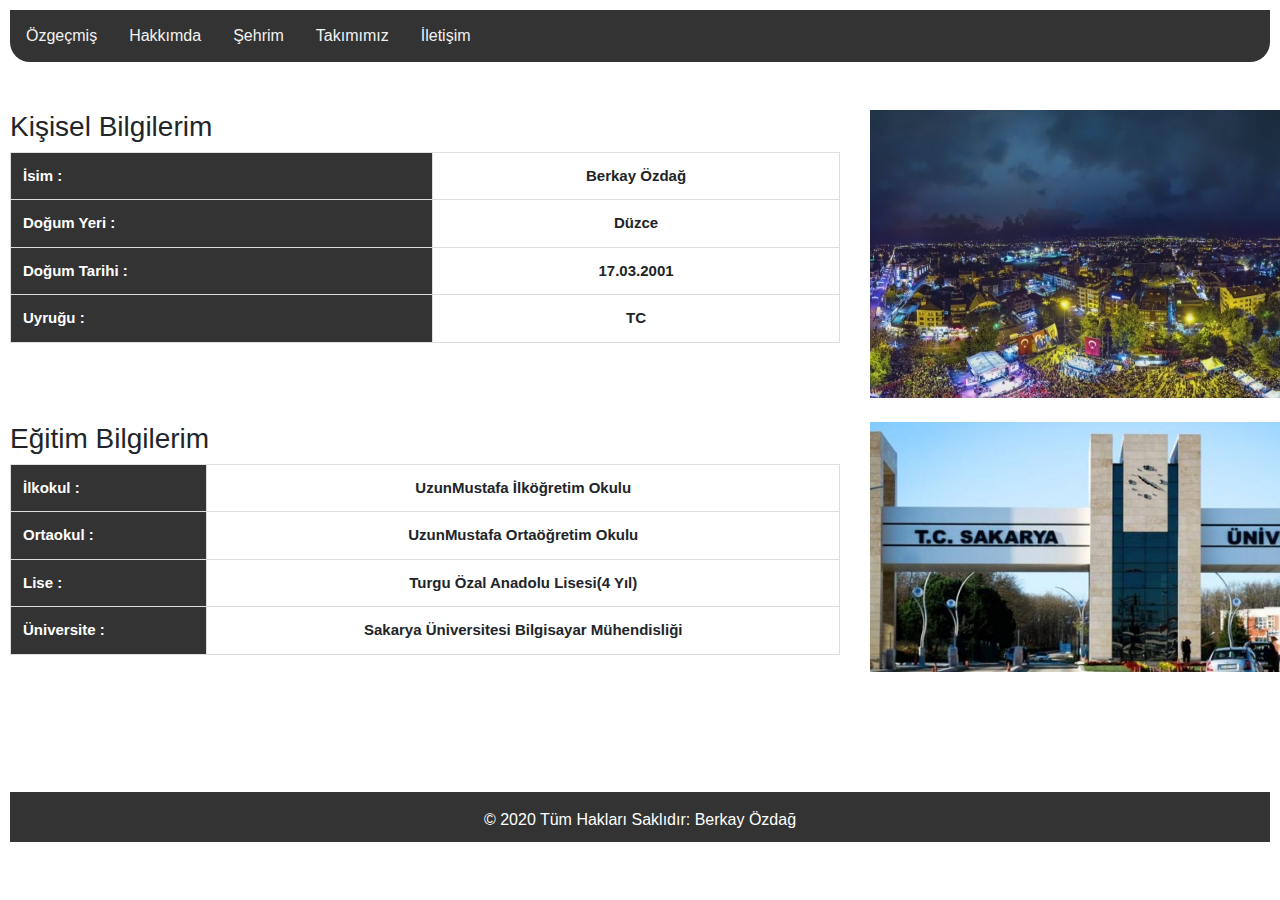
<file: index.html>
<!doctype html>
<html lang="en">

<head>
    <title>Berkay Özdağ | Web Teknolojileri Proje Ödevi</title>
    <!-- Required meta tags -->
    <meta charset="utf-8">
    <meta name="viewport" content="width=device-width, initial-scale=1, shrink-to-fit=no">

    <!-- Bootstrap CSS -->

    <link rel="stylesheet" href="https://stackpath.bootstrapcdn.com/bootstrap/4.3.1/css/bootstrap.min.css"
    integrity="sha384-ggOyR0iXCbMQv3Xipma34MD+dH/1fQ784/j6cY/iJTQUOhcWr7x9JvoRxT2MZw1T" crossorigin="anonymous">
    <link rel="stylesheet" href="./css/stilim1.css">

</head>

<body>
    <nav>
        <a href="index.html">Özgeçmiş</a>
        <a href="hakkimda.html">Hakkımda</a>
        <a href="sehrim.html">Şehrim</a>
        <a href="takimimiz.html">Takımımız</a>
        <a href="iletisim.html">İletişim</a>
    </nav>

    <!--Slaytlardaki gibi bit tablehead(th) bir tabledata(td) kullandım.-->

    <div class="conteiner">
        <div class="row mt-5">
            <div class="col-md-8">
                <h3>Kişisel Bilgilerim</h3>
                <table class="table">
                    <tr>
                        <th>İsim :</th>
                        <td> Berkay Özdağ</td>
                    </tr>
                    <tr>
                        <th>Doğum Yeri :</th>
                        <td> Düzce</td>
                    </tr>
                    <tr>
                        <th>Doğum Tarihi :</td>
                        <td>17.03.2001</td>
                    </tr>
                    <tr>
                        <th>Uyruğu :</td>
                        <td>TC</td>
                    </tr>
                </table>
            </div>
            <div class="col-md-4">
                <img class="düzceFoto" src="./img/ResimGetir.jpg">
            </div>
        </div>
        <br>
        <div class="row">
            <div class="col-md-8">
                <h3>Eğitim Bilgilerim</h3>
                <table class="table">
                    <tr>
                        <th>İlkokul :</th>
                        <td> UzunMustafa İlköğretim Okulu</td>
                    </tr>
                    <tr>
                        <th>Ortaokul :</th>
                        <td> UzunMustafa Ortaöğretim Okulu</td>
                    </tr>
                    <tr>
                        <th>Lise :</td>
                        <td> Turgu Özal Anadolu Lisesi(4 Yıl)</td>
                    </tr>
                    <tr>
                        <th>Üniversite :</td>
                        <td> Sakarya Üniversitesi Bilgisayar Mühendisliği</td>
                    </tr>
                </table>
            </div>
            <div class="col-md-4">
                <img class="sakaryaFoto" src="./img/sakarya-universitesi-ders-secimi-2019-sakarya-universitesi-sinav-tarihleri-h1568703065-a8c8ac.jpg"
                    class="img-fluid">
            </div>
        </div>
        <footer>
            <div class="text-center py-3">
                © 2020 Tüm Hakları Saklıdır: Berkay Özdağ
            </div>
        </footer>
    </div>
   
    <!--Slaytlardaki gibi bit tablehead(th) bir tabledata(td) kullandım.-->

    <!-- Optional JavaScript -->
    <!-- jQuery first, then Popper.js, then Bootstrap JS -->
    <script src="https://code.jquery.com/jquery-3.3.1.slim.min.js"
        integrity="sha384-q8i/X+965DzO0rT7abK41JStQIAqVgRVzpbzo5smXKp4YfRvH+8abtTE1Pi6jizo"
        crossorigin="anonymous"></script>
    <script src="https://cdnjs.cloudflare.com/ajax/libs/popper.js/1.14.7/umd/popper.min.js"
        integrity="sha384-UO2eT0CpHqdSJQ6hJty5KVphtPhzWj9WO1clHTMGa3JDZwrnQq4sF86dIHNDz0W1"
        crossorigin="anonymous"></script>
    <script src="https://stackpath.bootstrapcdn.com/bootstrap/4.3.1/js/bootstrap.min.js"
        integrity="sha384-JjSmVgyd0p3pXB1rRibZUAYoIIy6OrQ6VrjIEaFf/nJGzIxFDsf4x0xIM+B07jRM"
        crossorigin="anonymous"></script>
</body>
</html>
</file>
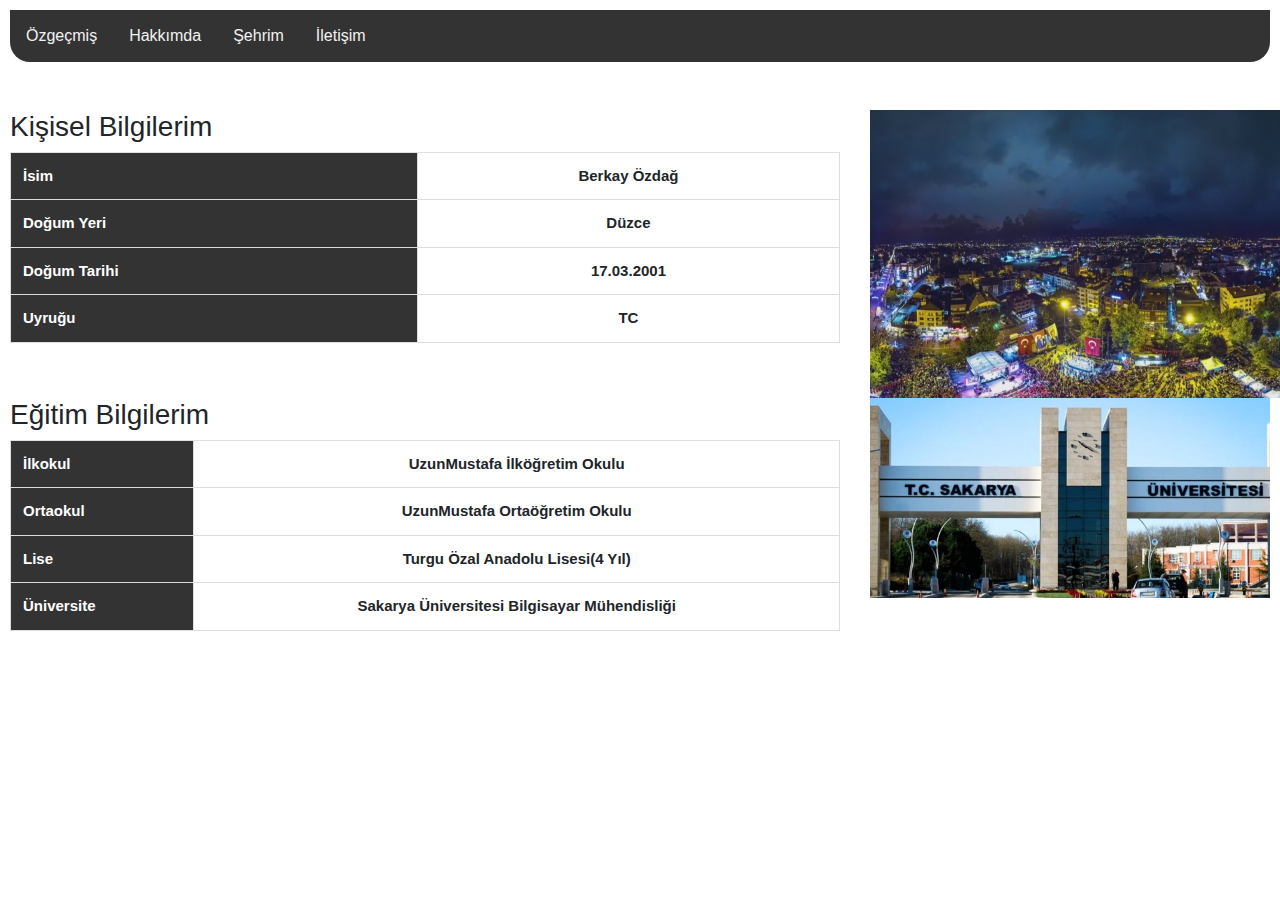
<file: berkayÖzdağ.html>
<!doctype html>
<html lang="en">

<head>
    <title>Berkay Özdağ | Web Teknolojileri Proje Ödevi</title>
    <!-- Required meta tags -->
    <meta charset="utf-8">
    <meta name="viewport" content="width=device-width, initial-scale=1, shrink-to-fit=no">

    <!-- Bootstrap CSS -->

    <link rel="stylesheet" href="https://stackpath.bootstrapcdn.com/bootstrap/4.3.1/css/bootstrap.min.css"
        integrity="sha384-ggOyR0iXCbMQv3Xipma34MD+dH/1fQ784/j6cY/iJTQUOhcWr7x9JvoRxT2MZw1T" crossorigin="anonymous">
    <link rel="stylesheet" href="./css/stilim1.css">

</head>

<body>


    <nav>
        <a href="berkayÖzdağ.html">Özgeçmiş</a>
        <a href="hakkımda.html">Hakkımda</a>
        <a href="şehrim.html">Şehrim</a>
        <a href="iletişim.html">İletişim</a>
    </nav>

    <!--Slaytlardaki gibi bit tablehead(th) bir tabledata(td) kullandım.-->

    <div class="conteiner">
        <div class="row mt-5">
            <div class="col-md-8">
                <h3>Kişisel Bilgilerim</h3>
                <table class="table">
                    <tr>
                        <th>İsim</th>
                        <td> Berkay Özdağ</td>
                    </tr>
                    <tr>
                        <th>Doğum Yeri</th>
                        <td> Düzce</td>
                    </tr>
                    <tr>
                        <th>Doğum Tarihi</td>
                        <td>17.03.2001</td>
                    </tr>
                    <tr>
                        <th>Uyruğu</td>
                        <td>TC</td>
                    </tr>
                </table>
            </div>
            <div class="col-md-4">
                <img src="./img/ResimGetir.jpg">
            </div>
        </div>
        <div class="row">
            <div class="col-md-8">
                <h3>Eğitim Bilgilerim</h3>
                <table class="table">
                    <tr>
                        <th>İlkokul</th>
                        <td> UzunMustafa İlköğretim Okulu</td>
                    </tr>
                    <tr>
                        <th>Ortaokul</th>
                        <td> UzunMustafa Ortaöğretim Okulu</td>
                    </tr>
                    <tr>
                        <th>Lise</td>
                        <td> Turgu Özal Anadolu Lisesi(4 Yıl)</td>
                    </tr>
                    <tr>
                        <th>Üniversite</td>
                        <td> Sakarya Üniversitesi Bilgisayar Mühendisliği</td>
                    </tr>
                </table>
            </div>
            <div class="col-md-4">
                <img src="./img/sakarya-universitesi-ders-secimi-2019-sakarya-universitesi-sinav-tarihleri-h1568703065-a8c8ac.jpg"
                    class="img-fluid">
            </div>
        </div>
    </div>
    <!--Slaytlardaki gibi bit tablehead(th) bir tabledata(td) kullandım.-->



    <!-- Optional JavaScript -->
    <!-- jQuery first, then Popper.js, then Bootstrap JS -->
    <script src="https://code.jquery.com/jquery-3.3.1.slim.min.js"
        integrity="sha384-q8i/X+965DzO0rT7abK41JStQIAqVgRVzpbzo5smXKp4YfRvH+8abtTE1Pi6jizo"
        crossorigin="anonymous"></script>
    <script src="https://cdnjs.cloudflare.com/ajax/libs/popper.js/1.14.7/umd/popper.min.js"
        integrity="sha384-UO2eT0CpHqdSJQ6hJty5KVphtPhzWj9WO1clHTMGa3JDZwrnQq4sF86dIHNDz0W1"
        crossorigin="anonymous"></script>
    <script src="https://stackpath.bootstrapcdn.com/bootstrap/4.3.1/js/bootstrap.min.js"
        integrity="sha384-JjSmVgyd0p3pXB1rRibZUAYoIIy6OrQ6VrjIEaFf/nJGzIxFDsf4x0xIM+B07jRM"
        crossorigin="anonymous"></script>
</body>

</html>
</file>
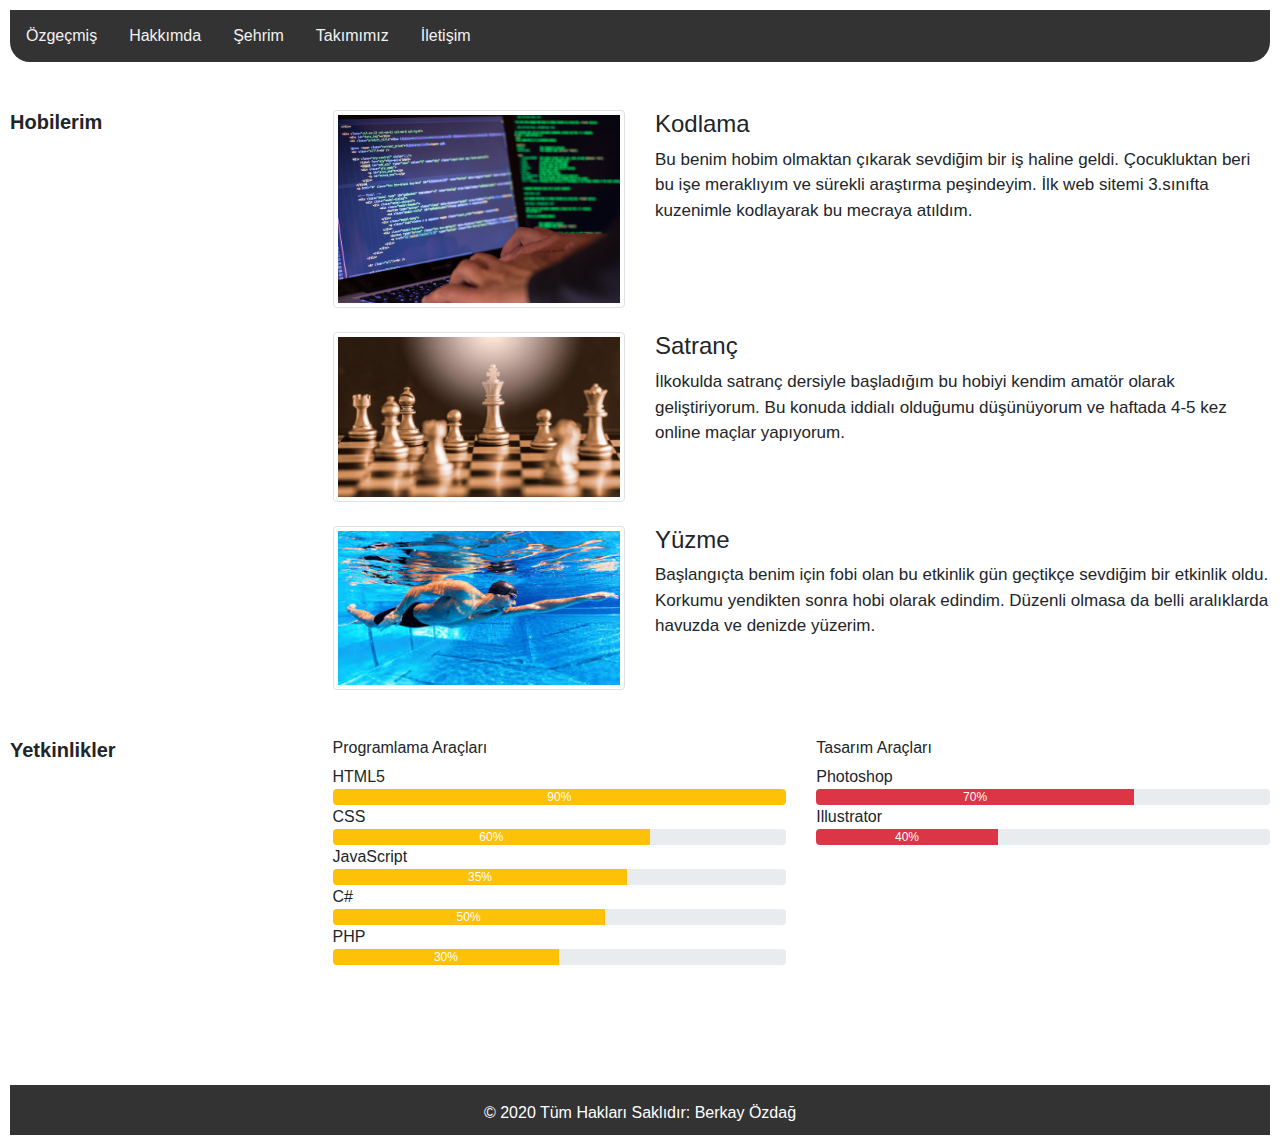
<file: hakkimda.html>
<!doctype html>
<html lang="en">

<head>
    <title>Berkay Özdağ | Web Teknolojileri Proje Ödevi</title>
    <!-- Required meta tags -->
    <meta charset="utf-8">
    <meta name="viewport" content="width=device-width, initial-scale=1, shrink-to-fit=no">

    <!-- Bootstrap CSS -->
    <link rel="stylesheet" href="https://stackpath.bootstrapcdn.com/bootstrap/4.3.1/css/bootstrap.min.css"
        integrity="sha384-ggOyR0iXCbMQv3Xipma34MD+dH/1fQ784/j6cY/iJTQUOhcWr7x9JvoRxT2MZw1T" crossorigin="anonymous">
    <link rel="stylesheet" href="./css/stilim1.css">
</head>

<body>

    <!--Navigasyon Barı-->
    <nav>
        <a href="index.html">Özgeçmiş</a>
        <a href="hakkimda.html">Hakkımda</a>
        <a href="sehrim.html">Şehrim</a>
        <a href="takimimiz.html">Takımımız</a>
        <a href="iletisim.html">İletişim</a>
    </nav>

    <!--Hobi Section-->
    <section id="hobiler">
        <div class="row mt-5">
            <div class="col-md-3">
                <div class="section-baslik">
                    <h5>Hobilerim</h5>
                </div>
            </div>
            <div class="col-md-9">
                <div class="hobi">
                    <div class="row">
                        <div class="col-md-4">
                            <div class="hobi-resim">
                                <img src="./img/kodlama.jpg" class="img-thumbnail" alt="">
                            </div>
                        </div>
                        <div class="col-md-8">
                            <div class="hobi-aciklama">
                                <h4>Kodlama</h4>
                                <p class="hobi-bilgi">Bu benim hobim olmaktan çıkarak sevdiğim bir iş haline geldi. Çocukluktan beri bu
                                    işe
                                    meraklıyım ve sürekli araştırma peşindeyim. İlk web sitemi 3.sınıfta kuzenimle
                                    kodlayarak bu mecraya atıldım.</p>
                            </div>
                        </div>
                    </div>
                </div><br>
                <div class="hobi">
                    <div class="row">
                        <div class="col-md-4">
                            <div class="hobi-resim">
                                <img src="./img/satranc.jpeg" class="img-thumbnail" alt="">
                            </div>
                        </div>
                        <div class="col-md-8">
                            <div class="hobi-aciklama">
                                <h4>Satranç</h4>
                                <p  class="hobi-bilgi">  İlkokulda satranç dersiyle başladığım bu hobiyi kendim amatör olarak
                                    geliştiriyorum. Bu konuda iddialı olduğumu düşünüyorum ve haftada 4-5 kez online
                                    maçlar yapıyorum.</p>
                            </div>
                        </div>
                    </div>
                </div><br>
                <div class="hobi">
                    <div class="row">
                        <div class="col-md-4">
                            <div class="hobi-resim">
                                <img src="./img/yuzme.jpg" class="img-thumbnail" alt="">
                            </div>
                        </div>
                        <div class="col-md-8">
                            <div class="hobi-aciklama">
                                <h4>Yüzme</h4>
                                <p  class="hobi-bilgi">Başlangıçta benim için fobi olan bu etkinlik gün geçtikçe sevdiğim bir etkinlik
                                    oldu. Korkumu yendikten sonra hobi olarak edindim. Düzenli olmasa da belli
                                    aralıklarda havuzda ve denizde yüzerim.</p>
                            </div>
                        </div>
                    </div>
                </div>
            </div>
        </div>
    </section>
    <br><br>


    <!--Yetkinlik Section-->
    <section id="yetkinlikler">
        <div class="row">
            <div class="col-md-3">
                <div class="section-baslik">
                    <h5>Yetkinlikler</h5>
                </div>
            </div>

            <div class="col-md-9">
                <div class="row">
                    <div class="col-md-6">
                        <h6>Programlama Araçları</h6>
                        <div class="yetkinlik">
                            <span class="yetkinlik-baslik">HTML5</span>
                            <div class="progress">
                                <div class="progress-bar bg-warning" role="progressbar" aria-valuenow="100"
                                    aria-valuemin="0" aria-valuemax="100" style="width: 100%"><span
                                        class="progress-percent"> 90%</span>
                                </div>
                            </div>
                        </div>
                        <div class="yetkinlik">
                            <span class="yetkinlik-baslik">CSS</span>
                            <div class="progress">
                                <div class="progress-bar bg-warning" role="progressbar" aria-valuenow="70"
                                    aria-valuemin="0" aria-valuemax="100" style="width: 70%"><span
                                        class="progress-percent"> 60%</span>
                                </div>
                            </div>
                        </div>
                        <div class="yetkinlik">
                            <span class="yetkinlik-baslik">JavaScript</span>
                            <div class="progress">
                                <div class="progress-bar bg-warning" role="progressbar" aria-valuenow="65"
                                    aria-valuemin="0" aria-valuemax="100" style="width: 65%;"><span
                                        class="progress-percent"> 35%</span>
                                </div>
                            </div>
                        </div>
                        <div class="yetkinlik">
                            <span class="yetkinlik-baslik">C#</span>
                            <div class="progress">
                                <div class="progress-bar bg-warning" role="progressbar" aria-valuenow="50"
                                    aria-valuemin="0" aria-valuemax="100" style="width: 60%;"><span
                                        class="progress-percent"> 50%</span>
                                </div>
                            </div>
                        </div>
                        <div class="yetkinlik">
                            <span class="yetkinlik-baslik">PHP</span>
                            <div class="progress">
                                <div class="progress-bar bg-warning" role="progressbar" aria-valuenow="50"
                                    aria-valuemin="0" aria-valuemax="100" style="width: 50%;"><span
                                        class="progress-percent"> 30%</span>
                                </div>
                            </div>
                        </div>
                    </div>
                    <div class="col-md-6">
                        <h6>Tasarım Araçları</h6>
                        <div class="yetkinlik">
                            <span class="yetkinlik-baslik">Photoshop</span>
                            <div class="progress">
                                <div class="progress-bar bg-danger" role="progressbar" aria-valuenow="70"
                                    aria-valuemin="0" aria-valuemax="100" style="width: 70%"><span
                                        class="progress-percent">
                                        70%</span>
                                </div>
                            </div>
                        </div>
                        <div class="yetkinlik">
                            <span class="yetkinlik-baslik">Illustrator</span>
                            <div class="progress">
                                <div class="progress-bar bg-danger" role="progressbar" aria-valuenow="90"
                                    aria-valuemin="0" aria-valuemax="100" style="width: 40%"><span
                                        class="progress-percent">
                                        40%</span>
                                </div>
                            </div>
                        </div>
                    </div>

                </div>
            </div>
        </div>
    </section>
    <footer>
        <div class="text-center py-3">
            © 2020 Tüm Hakları Saklıdır: Berkay Özdağ
        </div>
    </footer>

    <!-- Optional JavaScript -->
    <!-- jQuery first, then Popper.js, then Bootstrap JS -->
    <script src="https://code.jquery.com/jquery-3.3.1.slim.min.js"
        integrity="sha384-q8i/X+965DzO0rT7abK41JStQIAqVgRVzpbzo5smXKp4YfRvH+8abtTE1Pi6jizo"
        crossorigin="anonymous"></script>
    <script src="https://cdnjs.cloudflare.com/ajax/libs/popper.js/1.14.7/umd/popper.min.js"
        integrity="sha384-UO2eT0CpHqdSJQ6hJty5KVphtPhzWj9WO1clHTMGa3JDZwrnQq4sF86dIHNDz0W1"
        crossorigin="anonymous"></script>
    <script src="https://stackpath.bootstrapcdn.com/bootstrap/4.3.1/js/bootstrap.min.js"
        integrity="sha384-JjSmVgyd0p3pXB1rRibZUAYoIIy6OrQ6VrjIEaFf/nJGzIxFDsf4x0xIM+B07jRM"
        crossorigin="anonymous"></script>
</body>

</html>
</file>
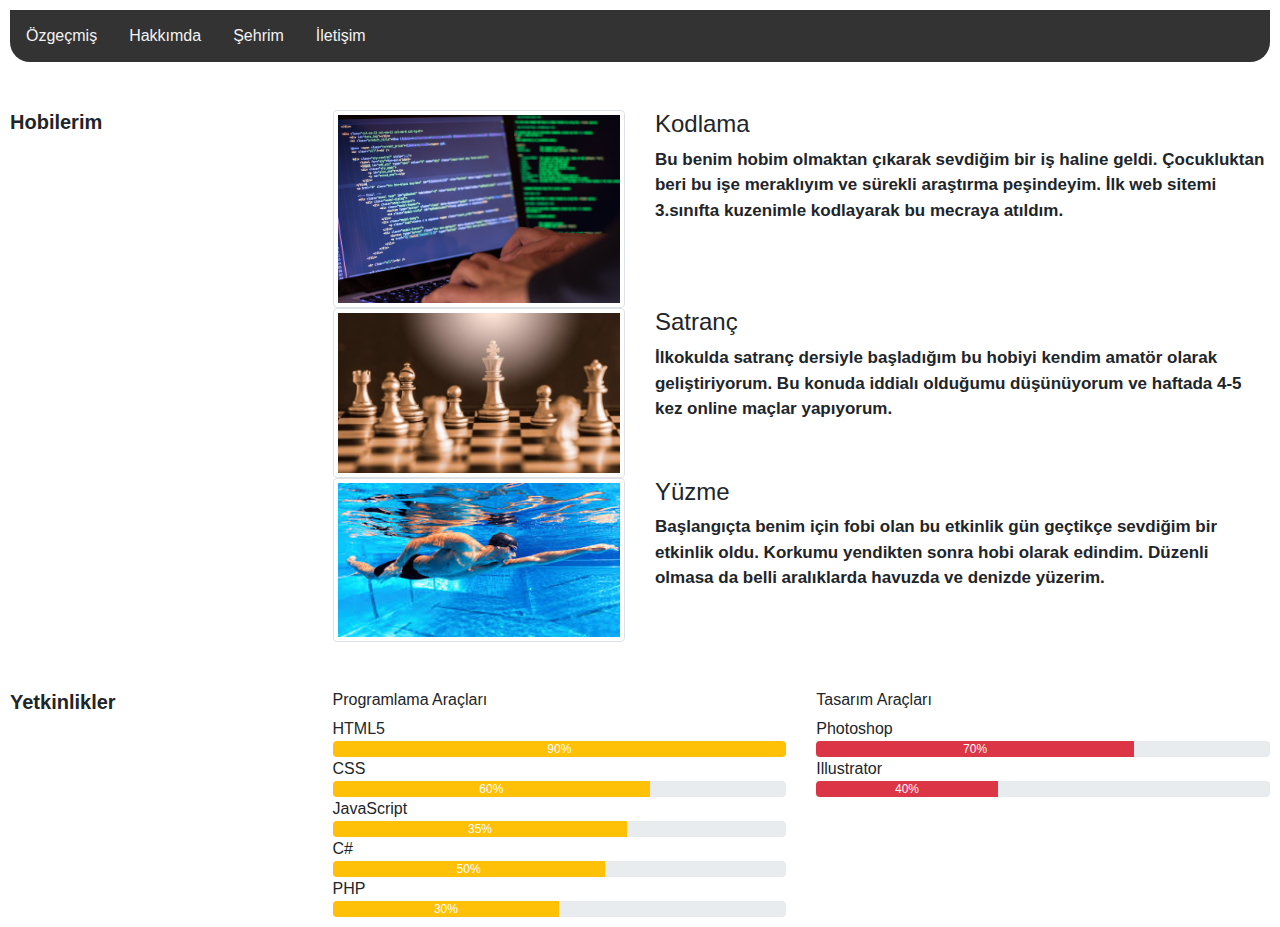
<file: hakkımda.html>
<!doctype html>
<html lang="en">

<head>
    <title>Berkay Özdağ | Web Teknolojileri Proje Ödevi</title>
    <!-- Required meta tags -->
    <meta charset="utf-8">
    <meta name="viewport" content="width=device-width, initial-scale=1, shrink-to-fit=no">

    <!-- Bootstrap CSS -->
    <link rel="stylesheet" href="https://stackpath.bootstrapcdn.com/bootstrap/4.3.1/css/bootstrap.min.css"
        integrity="sha384-ggOyR0iXCbMQv3Xipma34MD+dH/1fQ784/j6cY/iJTQUOhcWr7x9JvoRxT2MZw1T" crossorigin="anonymous">
    <link rel="stylesheet" href="./css/stilim1.css">
</head>

<body>

    <!--Navigasyon Barı-->
    <nav>
        <a href="berkayÖzdağ.html">Özgeçmiş</a>
        <a href="hakkımda.html">Hakkımda</a>
        <a href="şehrim.html">Şehrim</a>
        <a href="iletişim.html">İletişim</a>
    </nav>

    <!--Hobi Section-->
    <section id="hobiler">
        <div class="row mt-5">
            <div class="col-md-3">
                <div class="section-baslik">
                    <h5>Hobilerim</h5>
                </div>
            </div>
            <div class="col-md-9">
                <div class="hobi">
                    <div class="row">
                        <div class="col-md-4">
                            <div class="hobi-resim">
                                <img src="./img/kodlama.jpg" class="img-thumbnail" alt="">
                            </div>
                        </div>
                        <div class="col-md-8">
                            <div class="hobi-aciklama">
                                <h4>Kodlama</h4>
                                <p>Bu benim hobim olmaktan çıkarak sevdiğim bir iş haline geldi. Çocukluktan beri bu
                                    işe
                                    meraklıyım ve sürekli araştırma peşindeyim. İlk web sitemi 3.sınıfta kuzenimle
                                    kodlayarak bu mecraya atıldım.</p>
                            </div>
                        </div>
                    </div>
                </div>
                <div class="hobi">
                    <div class="row">
                        <div class="col-md-4">
                            <div class="hobi-resim">
                                <img src="./img/satranc.jpeg" class="img-thumbnail" alt="">
                            </div>
                        </div>
                        <div class="col-md-8">
                            <div class="hobi-aciklama">
                                <h4>Satranç</h4>
                                <p>İlkokulda satranç dersiyle başladığım bu hobiyi kendim amatör olarak
                                    geliştiriyorum. Bu konuda iddialı olduğumu düşünüyorum ve haftada 4-5 kez online
                                    maçlar yapıyorum.</p>
                            </div>
                        </div>
                    </div>
                </div>
                <div class="hobi">
                    <div class="row">
                        <div class="col-md-4">
                            <div class="hobi-resim">
                                <img src="./img/yuzme.jpg" class="img-thumbnail" alt="">
                            </div>
                        </div>
                        <div class="col-md-8">
                            <div class="hobi-aciklama">
                                <h4>Yüzme</h4>
                                <p>Başlangıçta benim için fobi olan bu etkinlik gün geçtikçe sevdiğim bir etkinlik
                                    oldu. Korkumu yendikten sonra hobi olarak edindim. Düzenli olmasa da belli
                                    aralıklarda havuzda ve denizde yüzerim.</p>
                            </div>
                        </div>
                    </div>
                </div>
            </div>
        </div>
    </section>
    <br><br>


    <!--Yetkinlik Section-->
    <section id="yetkinlikler">
        <div class="row">
            <div class="col-md-3">
                <div class="section-baslik">
                    <h5>Yetkinlikler</h5>
                </div>
            </div>

            <div class="col-md-9">
                <div class="row">
                    <div class="col-md-6">
                        <h6>Programlama Araçları</h6>
                        <div class="yetkinlik">
                            <span class="yetkinlik-baslik">HTML5</span>
                            <div class="progress">
                                <div class="progress-bar bg-warning" role="progressbar" aria-valuenow="100"
                                    aria-valuemin="0" aria-valuemax="100" style="width: 100%"><span
                                        class="progress-percent"> 90%</span>
                                </div>
                            </div>
                        </div>
                        <div class="yetkinlik">
                            <span class="yetkinlik-baslik">CSS</span>
                            <div class="progress">
                                <div class="progress-bar bg-warning" role="progressbar" aria-valuenow="70"
                                    aria-valuemin="0" aria-valuemax="100" style="width: 70%"><span
                                        class="progress-percent"> 60%</span>
                                </div>
                            </div>
                        </div>
                        <div class="yetkinlik">
                            <span class="yetkinlik-baslik">JavaScript</span>
                            <div class="progress">
                                <div class="progress-bar bg-warning" role="progressbar" aria-valuenow="65"
                                    aria-valuemin="0" aria-valuemax="100" style="width: 65%;"><span
                                        class="progress-percent"> 35%</span>
                                </div>
                            </div>
                        </div>
                        <div class="yetkinlik">
                            <span class="yetkinlik-baslik">C#</span>
                            <div class="progress">
                                <div class="progress-bar bg-warning" role="progressbar" aria-valuenow="50"
                                    aria-valuemin="0" aria-valuemax="100" style="width: 60%;"><span
                                        class="progress-percent"> 50%</span>
                                </div>
                            </div>
                        </div>
                        <div class="yetkinlik">
                            <span class="yetkinlik-baslik">PHP</span>
                            <div class="progress">
                                <div class="progress-bar bg-warning" role="progressbar" aria-valuenow="50"
                                    aria-valuemin="0" aria-valuemax="100" style="width: 50%;"><span
                                        class="progress-percent"> 30%</span>
                                </div>
                            </div>
                        </div>
                    </div>
                    <div class="col-md-6">
                        <h6>Tasarım Araçları</h6>
                        <div class="yetkinlik">
                            <span class="yetkinlik-baslik">Photoshop</span>
                            <div class="progress">
                                <div class="progress-bar bg-danger" role="progressbar" aria-valuenow="70"
                                    aria-valuemin="0" aria-valuemax="100" style="width: 70%"><span
                                        class="progress-percent">
                                        70%</span>
                                </div>
                            </div>
                        </div>
                        <div class="yetkinlik">
                            <span class="yetkinlik-baslik">Illustrator</span>
                            <div class="progress">
                                <div class="progress-bar bg-danger" role="progressbar" aria-valuenow="90"
                                    aria-valuemin="0" aria-valuemax="100" style="width: 40%"><span
                                        class="progress-percent">
                                        40%</span>
                                </div>
                            </div>
                        </div>
                    </div>

                </div>
            </div>
        </div>
    </section>
    <!-- Optional JavaScript -->
    <!-- jQuery first, then Popper.js, then Bootstrap JS -->
    <script src="https://code.jquery.com/jquery-3.3.1.slim.min.js"
        integrity="sha384-q8i/X+965DzO0rT7abK41JStQIAqVgRVzpbzo5smXKp4YfRvH+8abtTE1Pi6jizo"
        crossorigin="anonymous"></script>
    <script src="https://cdnjs.cloudflare.com/ajax/libs/popper.js/1.14.7/umd/popper.min.js"
        integrity="sha384-UO2eT0CpHqdSJQ6hJty5KVphtPhzWj9WO1clHTMGa3JDZwrnQq4sF86dIHNDz0W1"
        crossorigin="anonymous"></script>
    <script src="https://stackpath.bootstrapcdn.com/bootstrap/4.3.1/js/bootstrap.min.js"
        integrity="sha384-JjSmVgyd0p3pXB1rRibZUAYoIIy6OrQ6VrjIEaFf/nJGzIxFDsf4x0xIM+B07jRM"
        crossorigin="anonymous"></script>
</body>

</html>
</file>
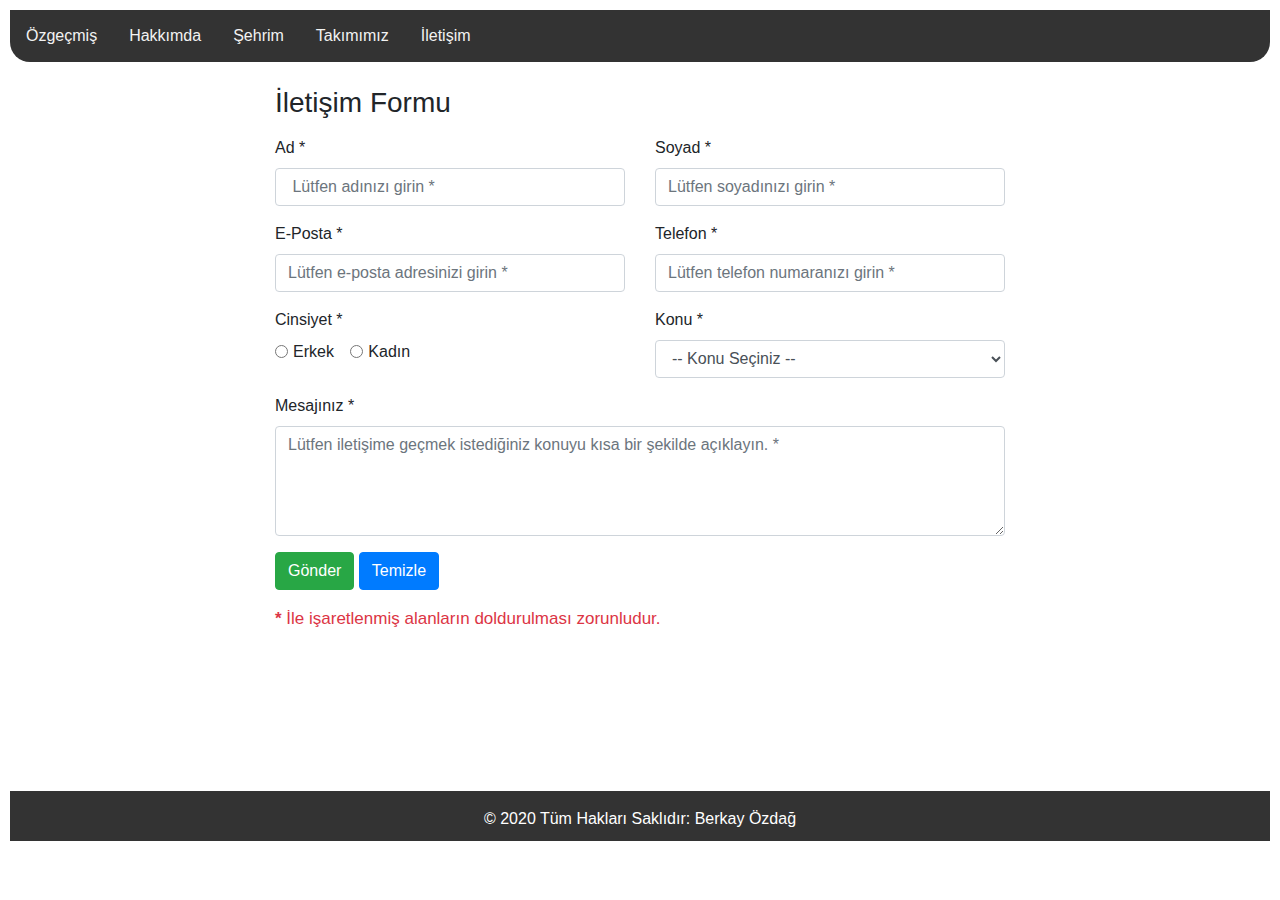
<file: iletisim.html>
<!doctype html>
<html lang="en">

<head>
    <title>Berkay Özdağ | Web Teknolojileri Proje Ödevi</title>
    <!-- Required meta tags -->
    <meta charset="utf-8">
    <meta name="viewport" content="width=device-width, initial-scale=1, shrink-to-fit=no">

    <!-- Bootstrap CSS -->
    <link rel="stylesheet" href="https://stackpath.bootstrapcdn.com/bootstrap/4.3.1/css/bootstrap.min.css"
        integrity="sha384-ggOyR0iXCbMQv3Xipma34MD+dH/1fQ784/j6cY/iJTQUOhcWr7x9JvoRxT2MZw1T" crossorigin="anonymous">
    <link rel="stylesheet" href="./css/stilim1.css">
</head>

<body>

    <nav>
        <a href="index.html">Özgeçmiş</a>
        <a href="hakkimda.html">Hakkımda</a>
        <a href="sehrim.html">Şehrim</a>
        <a href="takimimiz.html">Takımımız</a>
        <a href="iletisim.html">İletişim</a>
    </nav>
    
    <div class="container">
        <div class="row">
            <div class="col-xl-8 offset-xl-2 py-4">
                <h3 class="pb-2">İletişim Formu</h3>
                <form name="iletisim-form" id="iletisim" method="post" action="iletisimBilgileri.php"
                    onsubmit="return dogrula();" role="form">
                    <div class="controls">

                        <div class="row">
                            <div class="col-md-6">
                                <div class="form-group">
                                    <label>Ad *</label>
                                    <input type="text" name="ad" class="form-control"
                                        placeholder=" Lütfen adınızı girin *">
                                </div>
                            </div>
                            <div class=" col-md-6">
                                <div class="form-group">
                                    <label for="form_lastname">Soyad *</label>
                                    <input type="text" name="soyad" class="form-control"
                                        placeholder="Lütfen soyadınızı girin *">
                                </div>
                            </div>
                        </div>
                        <div class="row">
                            <div class="col-md-6">
                                <div class="form-group">
                                    <label>E-Posta *</label>
                                    <input type="email" name="eposta" class="form-control"
                                        placeholder="Lütfen e-posta adresinizi girin *">
                                </div>
                            </div>
                            <div class="col-md-6">
                                <div class="form-group">
                                    <label>Telefon *</label>
                                    <input type="tel" name="telefon" class="form-control"
                                        placeholder="Lütfen telefon numaranızı girin *">
                                </div>
                            </div>

                        </div>
                        <div class="row">
                            <div class="col-md-6">
                                <div class="form-group">
                                    <label>Cinsiyet *</label><br>
                                    <div class="form-check form-check-inline">
                                        <input class="form-check-input" type="radio" name="cinsiyet" value="erkek">
                                        <label class="form-check-label">Erkek</label>
                                    </div>
                                    <div class="form-check form-check-inline">
                                        <input class="form-check-input" type="radio" name="cinsiyet" value="kadin">
                                        <label class="form-check-label">Kadın</label>
                                    </div>
                                </div>
                            </div>
                            <div class="col-md-6">
                                <div class="form-group">
                                    <label>Konu *</label>
                                    <select name="konu" class="form-control ">
                                        <option value="" selected>-- Konu Seçiniz --</option>
                                        <option value="Ödev yardımı">Ödev yardımı</option>
                                        <option value="Teknik destek">Teknik destek</option>
                                        <option value="Kişisel Konular">Kişisel Konular</option>
                                        <option value="Diğer">Diğer</option>
                                    </select>
                                </div>
                            </div>
                        </div>
                        <div class="row">
                            <div class="col-md-12">
                                <div class="form-group">
                                    <label>Mesajınız *</label>
                                    <textarea id="form_message" name="mesaj" class="form-control"
                                        placeholder="Lütfen iletişime geçmek istediğiniz konuyu kısa bir şekilde açıklayın. *"
                                        rows="4"></textarea>
                                </div>
                            </div>
                            <div class="col-md-12">
                                <input type="submit" name="#submit" class="btn btn-success" value="Gönder">
                                <input type="reset" class="btn btn-primary" value="Temizle">
                            </div>
                        </div>
                        <div class="row mt-3">
                            <div class="col-md-12">
                                <p class="text-danger">
                                    <strong>*</strong> İle işaretlenmiş alanların doldurulması zorunludur.
                                </p>
                            </div>
                        </div>
                    </div>
                </form>
            </div>
        </div>
    </div>

    <footer>
        <div class="text-center py-3">
            © 2020 Tüm Hakları Saklıdır: Berkay Özdağ
        </div>
    </footer>

    <!-- Optional JavaScript -->
    <!-- jQuery first, then Popper.js, then Bootstrap JS -->
    <script src="https://code.jquery.com/jquery-3.3.1.slim.min.js"
        integrity="sha384-q8i/X+965DzO0rT7abK41JStQIAqVgRVzpbzo5smXKp4YfRvH+8abtTE1Pi6jizo"
        crossorigin="anonymous"></script>
    <script src="https://cdnjs.cloudflare.com/ajax/libs/popper.js/1.14.7/umd/popper.min.js"
        integrity="sha384-UO2eT0CpHqdSJQ6hJty5KVphtPhzWj9WO1clHTMGa3JDZwrnQq4sF86dIHNDz0W1"
        crossorigin="anonymous"></script>
    <script src="https://stackpath.bootstrapcdn.com/bootstrap/4.3.1/js/bootstrap.min.js"
        integrity="sha384-JjSmVgyd0p3pXB1rRibZUAYoIIy6OrQ6VrjIEaFf/nJGzIxFDsf4x0xIM+B07jRM"
        crossorigin="anonymous"></script>
    <script src="./js/iletisim.js"></script>
</body>

</html>
</file>
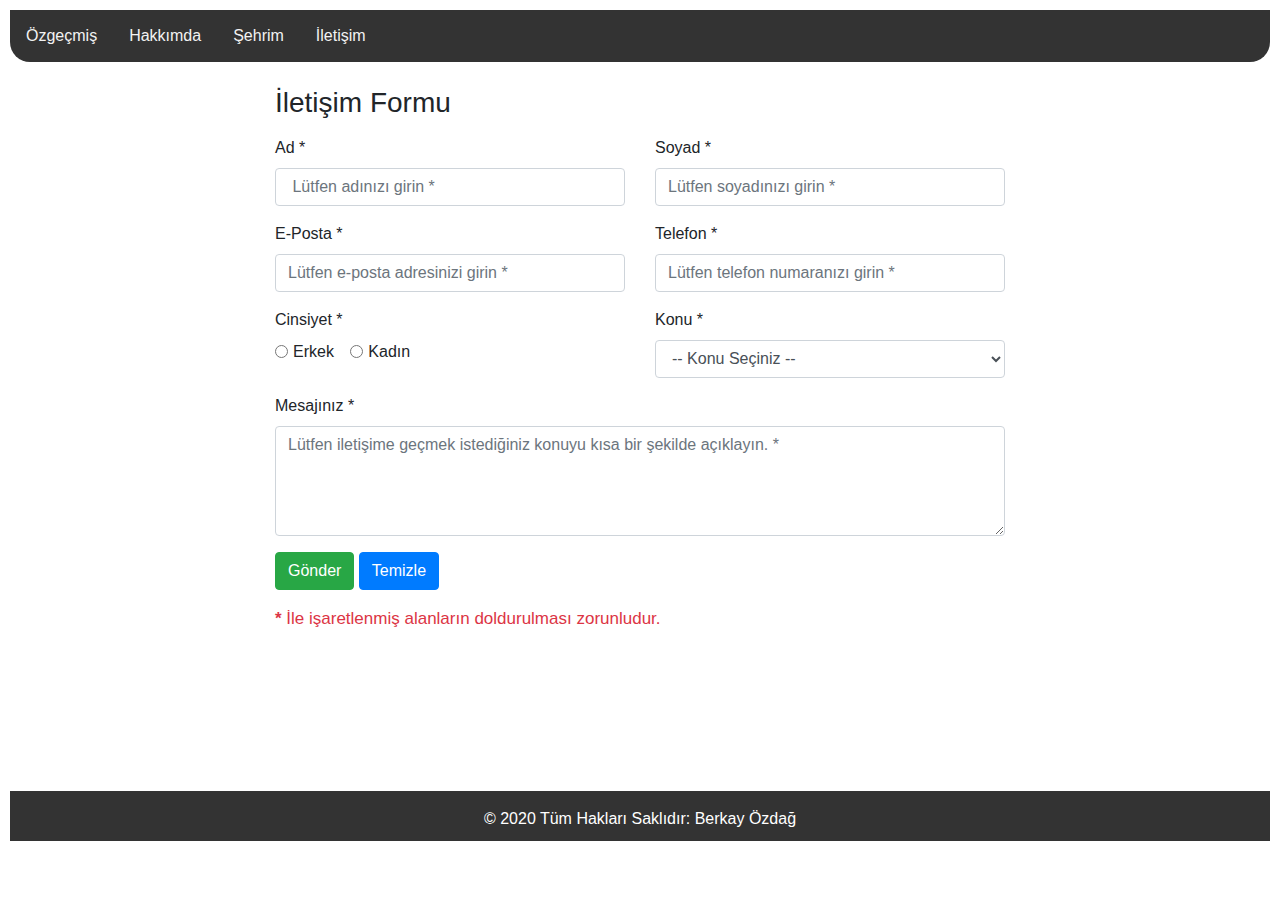
<file: iletişim.html>
<!doctype html>
<html lang="en">

<head>
    <title>Berkay Özdağ | Web Teknolojileri Proje Ödevi</title>
    <!-- Required meta tags -->
    <meta charset="utf-8">
    <meta name="viewport" content="width=device-width, initial-scale=1, shrink-to-fit=no">

    <!-- Bootstrap CSS -->
    <link rel="stylesheet" href="https://stackpath.bootstrapcdn.com/bootstrap/4.3.1/css/bootstrap.min.css"
        integrity="sha384-ggOyR0iXCbMQv3Xipma34MD+dH/1fQ784/j6cY/iJTQUOhcWr7x9JvoRxT2MZw1T" crossorigin="anonymous">
    <link rel="stylesheet" href="./css/stilim1.css">
</head>

<body>

    <nav>
        <a href="berkayÖzdağ.html">Özgeçmiş</a>
        <a href="hakkımda.html">Hakkımda</a>
        <a href="şehrim.html">Şehrim</a>
        <a href="iletişim.html">İletişim</a>
    </nav>


    <div class="container">
        <div class="row">
            <div class="col-xl-8 offset-xl-2 py-4">
                <h3 class="pb-2">İletişim Formu</h3>
                <form name="iletisim-form" id="iletisim" method="post" action="iletisim.php"
                    onsubmit="return dogrula();" role="form">
                    <div class="controls">

                        <div class="row">
                            <div class="col-md-6">
                                <div class="form-group">
                                    <label>Ad *</label>
                                    <input type="text" name="ad" class="form-control"
                                        placeholder=" Lütfen adınızı girin *">
                                </div>
                            </div>
                            <div class=" col-md-6">
                                <div class="form-group">
                                    <label for="form_lastname">Soyad *</label>
                                    <input type="text" name="soyad" class="form-control"
                                        placeholder="Lütfen soyadınızı girin *">
                                </div>
                            </div>
                        </div>
                        <div class="row">
                            <div class="col-md-6">
                                <div class="form-group">
                                    <label>E-Posta *</label>
                                    <input type="email" name="eposta" class="form-control"
                                        placeholder="Lütfen e-posta adresinizi girin *">
                                </div>
                            </div>
                            <div class="col-md-6">
                                <div class="form-group">
                                    <label>Telefon *</label>
                                    <input type="tel" name="telefon" class="form-control"
                                        placeholder="Lütfen telefon numaranızı girin *">
                                </div>
                            </div>

                        </div>
                        <div class="row">
                            <div class="col-md-6">
                                <div class="form-group">
                                    <label>Cinsiyet *</label><br>
                                    <div class="form-check form-check-inline">
                                        <input class="form-check-input" type="radio" name="cinsiyet" value="erkek">
                                        <label class="form-check-label">Erkek</label>
                                    </div>
                                    <div class="form-check form-check-inline">
                                        <input class="form-check-input" type="radio" name="cinsiyet" value="kadin">
                                        <label class="form-check-label">Kadın</label>
                                    </div>
                                </div>
                            </div>
                            <div class="col-md-6">
                                <div class="form-group">
                                    <label>Konu *</label>
                                    <select name="konu" class="form-control ">
                                        <option value="" selected>-- Konu Seçiniz --</option>
                                        <option value="Ödev yardımı">Ödev yardımı</option>
                                        <option value="Teknik destek">Teknik destek</option>
                                        <option value="Kişisel Konular">Kişisel Konular</option>
                                        <option value="Diğer">Diğer</option>
                                    </select>
                                </div>
                            </div>
                        </div>
                        <div class="row">
                            <div class="col-md-12">
                                <div class="form-group">
                                    <label>Mesajınız *</label>
                                    <textarea id="form_message" name="mesaj" class="form-control"
                                        placeholder="Lütfen iletişime geçmek istediğiniz konuyu kısa bir şekilde açıklayın. *"
                                        rows="4"></textarea>
                                </div>
                            </div>
                            <div class="col-md-12">
                                <input type="submit" name="#submit" class="btn btn-success" value="Gönder">
                                <input type="reset" class="btn btn-primary" value="Temizle">
                            </div>
                        </div>
                        <div class="row mt-3">
                            <div class="col-md-12">
                                <p class="text-danger">
                                    <strong>*</strong> İle işaretlenmiş alanların doldurulması zorunludur.
                                </p>
                            </div>
                        </div>
                    </div>
                </form>
            </div>
        </div>
    </div>

    <footer>
        <div class="text-center py-3">
            © 2020 Tüm Hakları Saklıdır: Berkay Özdağ
        </div>
    </footer>

    <!-- Optional JavaScript -->
    <!-- jQuery first, then Popper.js, then Bootstrap JS -->
    <script src="https://code.jquery.com/jquery-3.3.1.slim.min.js"
        integrity="sha384-q8i/X+965DzO0rT7abK41JStQIAqVgRVzpbzo5smXKp4YfRvH+8abtTE1Pi6jizo"
        crossorigin="anonymous"></script>
    <script src="https://cdnjs.cloudflare.com/ajax/libs/popper.js/1.14.7/umd/popper.min.js"
        integrity="sha384-UO2eT0CpHqdSJQ6hJty5KVphtPhzWj9WO1clHTMGa3JDZwrnQq4sF86dIHNDz0W1"
        crossorigin="anonymous"></script>
    <script src="https://stackpath.bootstrapcdn.com/bootstrap/4.3.1/js/bootstrap.min.js"
        integrity="sha384-JjSmVgyd0p3pXB1rRibZUAYoIIy6OrQ6VrjIEaFf/nJGzIxFDsf4x0xIM+B07jRM"
        crossorigin="anonymous"></script>
    <script src="./js/iletisim.js"></script>
</body>

</html>
</file>
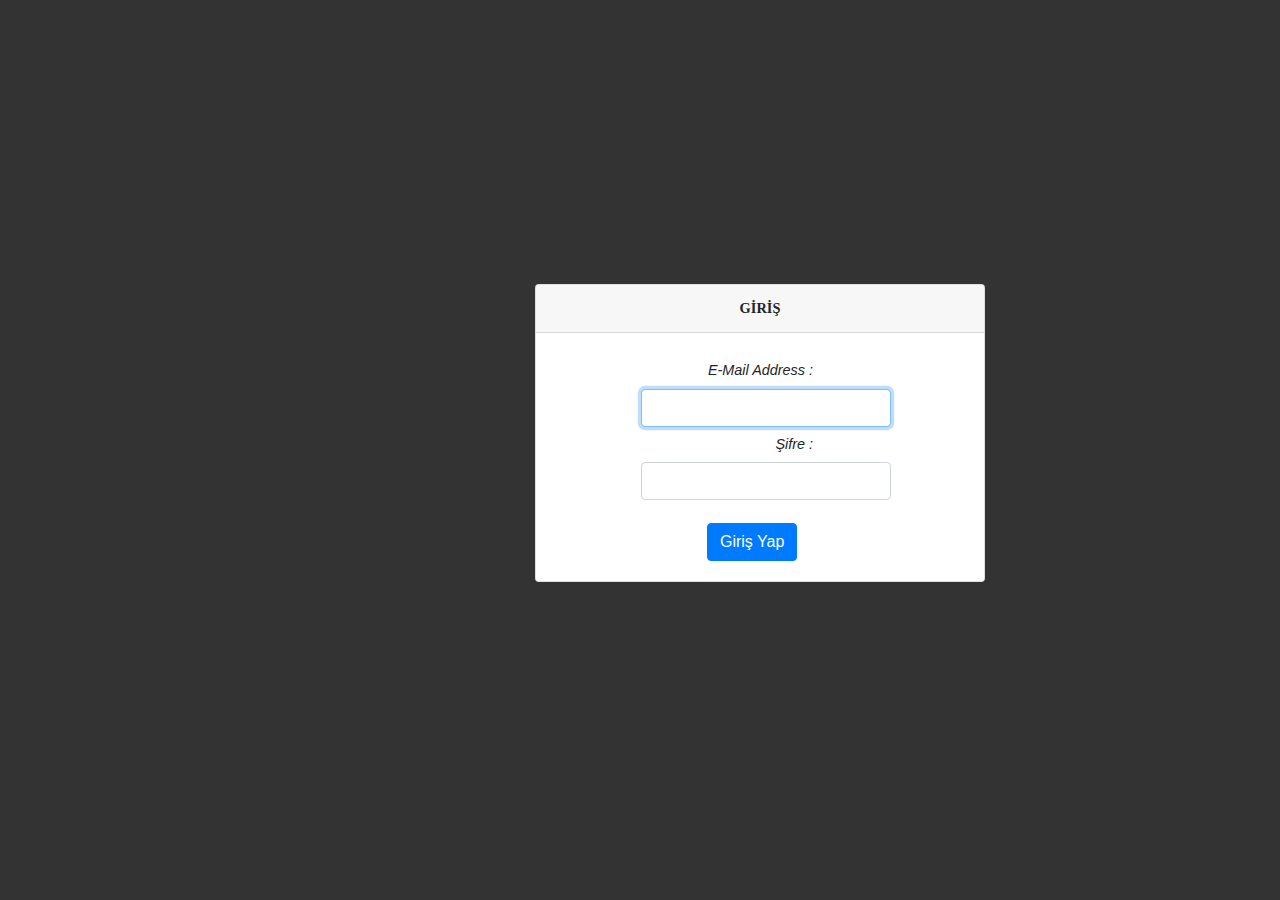
<file: Login.html>
<!doctype html>
<html lang="en">
  <head>
    <title>GİRİŞ</title>
    <!-- Required meta tags -->
    <meta charset="utf-8">
    <meta name="viewport" content="width=device-width, initial-scale=1, shrink-to-fit=no">

    <!-- Bootstrap CSS -->
    <link rel="stylesheet" href="https://stackpath.bootstrapcdn.com/bootstrap/4.3.1/css/bootstrap.min.css" integrity="sha384-ggOyR0iXCbMQv3Xipma34MD+dH/1fQ784/j6cY/iJTQUOhcWr7x9JvoRxT2MZw1T" crossorigin="anonymous">
    <link rel="stylesheet" href="./css/stilim1.css">
  </head>
  <body class="login">
    <main class="login-form">
      <div class="cotainer">
          <div class="row justify-content-center">
              <div class="col-md-8">
                  <div class="card">
                      <div class="card-header">GİRİŞ</div>
                      <div class="card-body">
                          <form  action="login.php" method="POST" class="form">
                              <div class="form-groupRow">
                                  <label for="email_address" class="col-md-4 col-form-label text-md-right">E-Mail Address  :</label>
                                  <div class="col-md-6">
                                      <input type="text" id="email_address" class="form-control" name="eposta" required autofocus>
                                  </div>
                              </div>
                              <div class="form-groupRow">
                                  <label for="password" class="col-md-4 col-form-label text-md-right">Şifre  :</label>
                                  <div class="col-md-6">
                                      <input type="password" id="password" class="form-control" name="sifre" required>
                                  </div>
                              </div><br>
                              <div class="col-md-6 offset-md-4">
                                  <button type="submit" class="btn btn-primary">
                                      Giriş Yap
                                  </button>
                              </div>
                            </form>
                     </div>
                  </div>
              </div>
          </div>
       </div>
  </main>



    <!-- Optional JavaScript -->
    <!-- jQuery first, then Popper.js, then Bootstrap JS -->
    <script src="https://code.jquery.com/jquery-3.3.1.slim.min.js" integrity="sha384-q8i/X+965DzO0rT7abK41JStQIAqVgRVzpbzo5smXKp4YfRvH+8abtTE1Pi6jizo" crossorigin="anonymous"></script>
    <script src="https://cdnjs.cloudflare.com/ajax/libs/popper.js/1.14.7/umd/popper.min.js" integrity="sha384-UO2eT0CpHqdSJQ6hJty5KVphtPhzWj9WO1clHTMGa3JDZwrnQq4sF86dIHNDz0W1" crossorigin="anonymous"></script>
    <script src="https://stackpath.bootstrapcdn.com/bootstrap/4.3.1/js/bootstrap.min.js" integrity="sha384-JjSmVgyd0p3pXB1rRibZUAYoIIy6OrQ6VrjIEaFf/nJGzIxFDsf4x0xIM+B07jRM" crossorigin="anonymous"></script>
  </body>
</html>
</file>
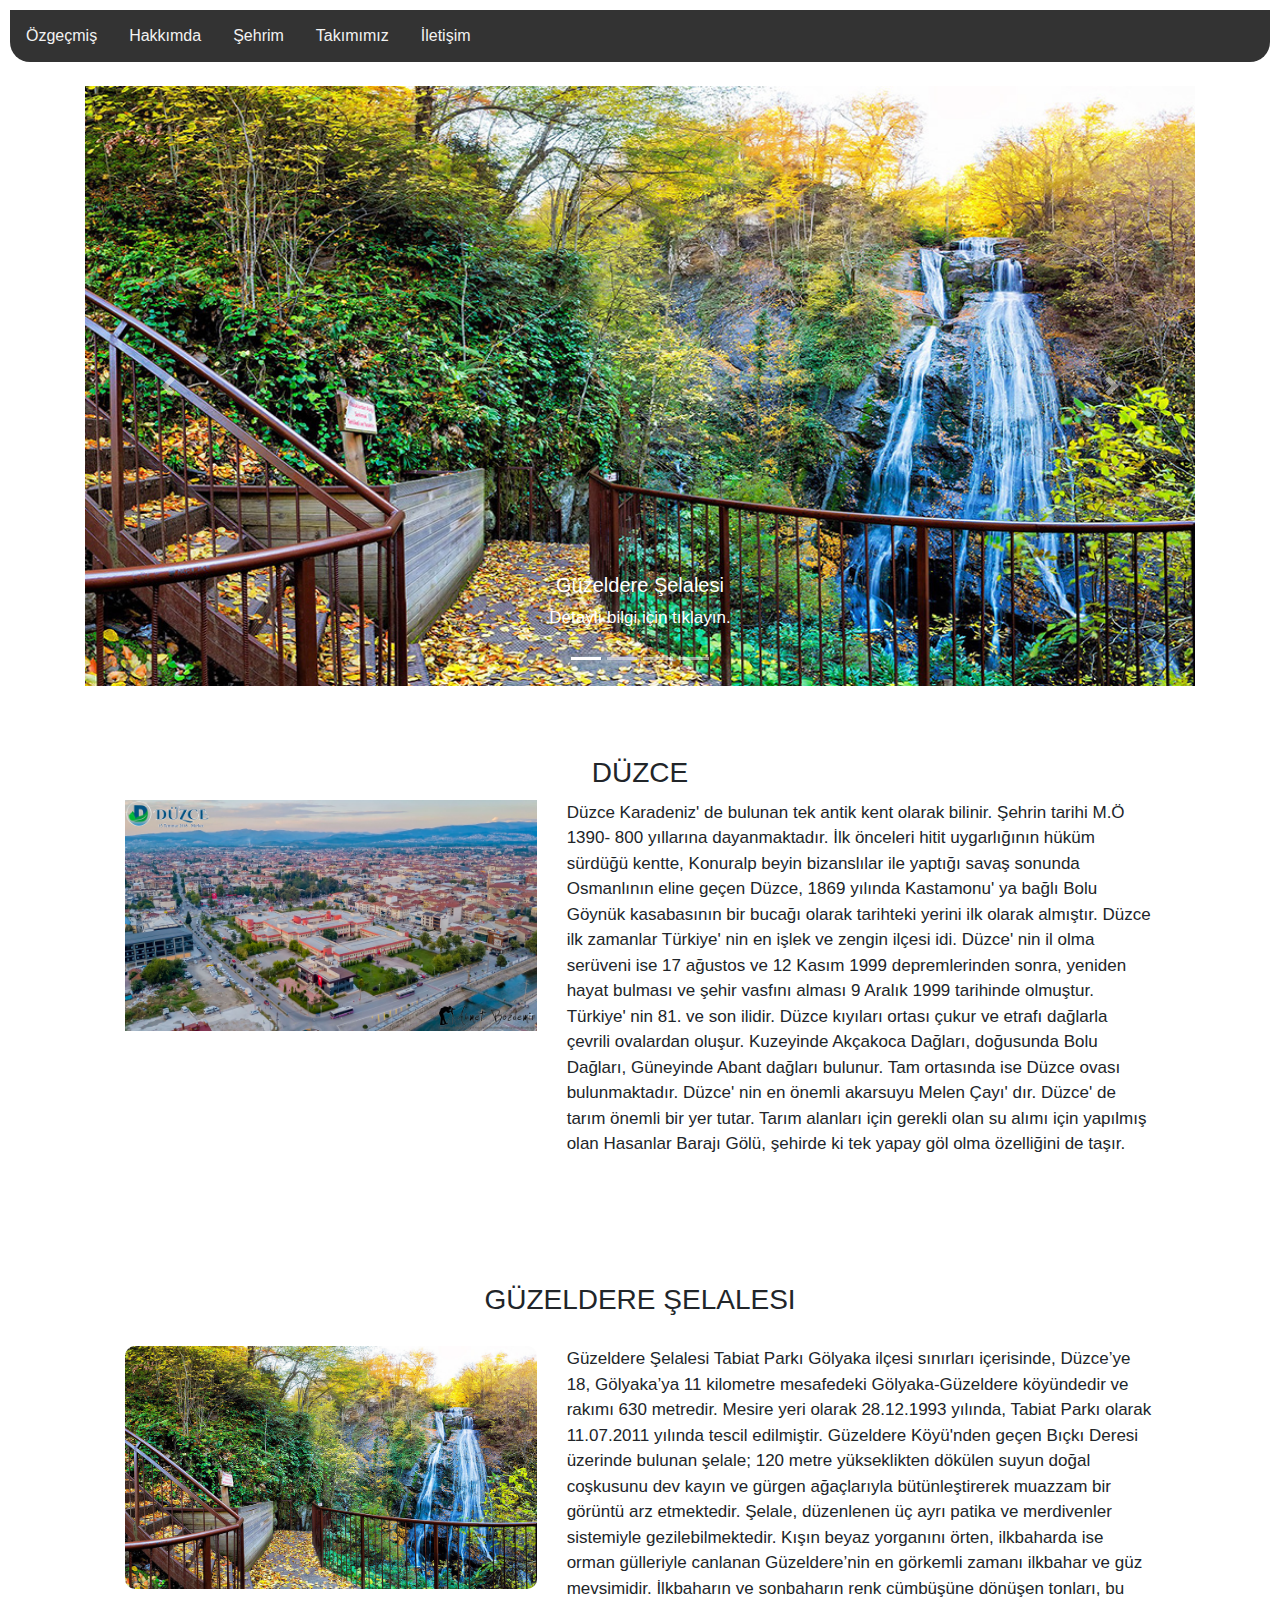
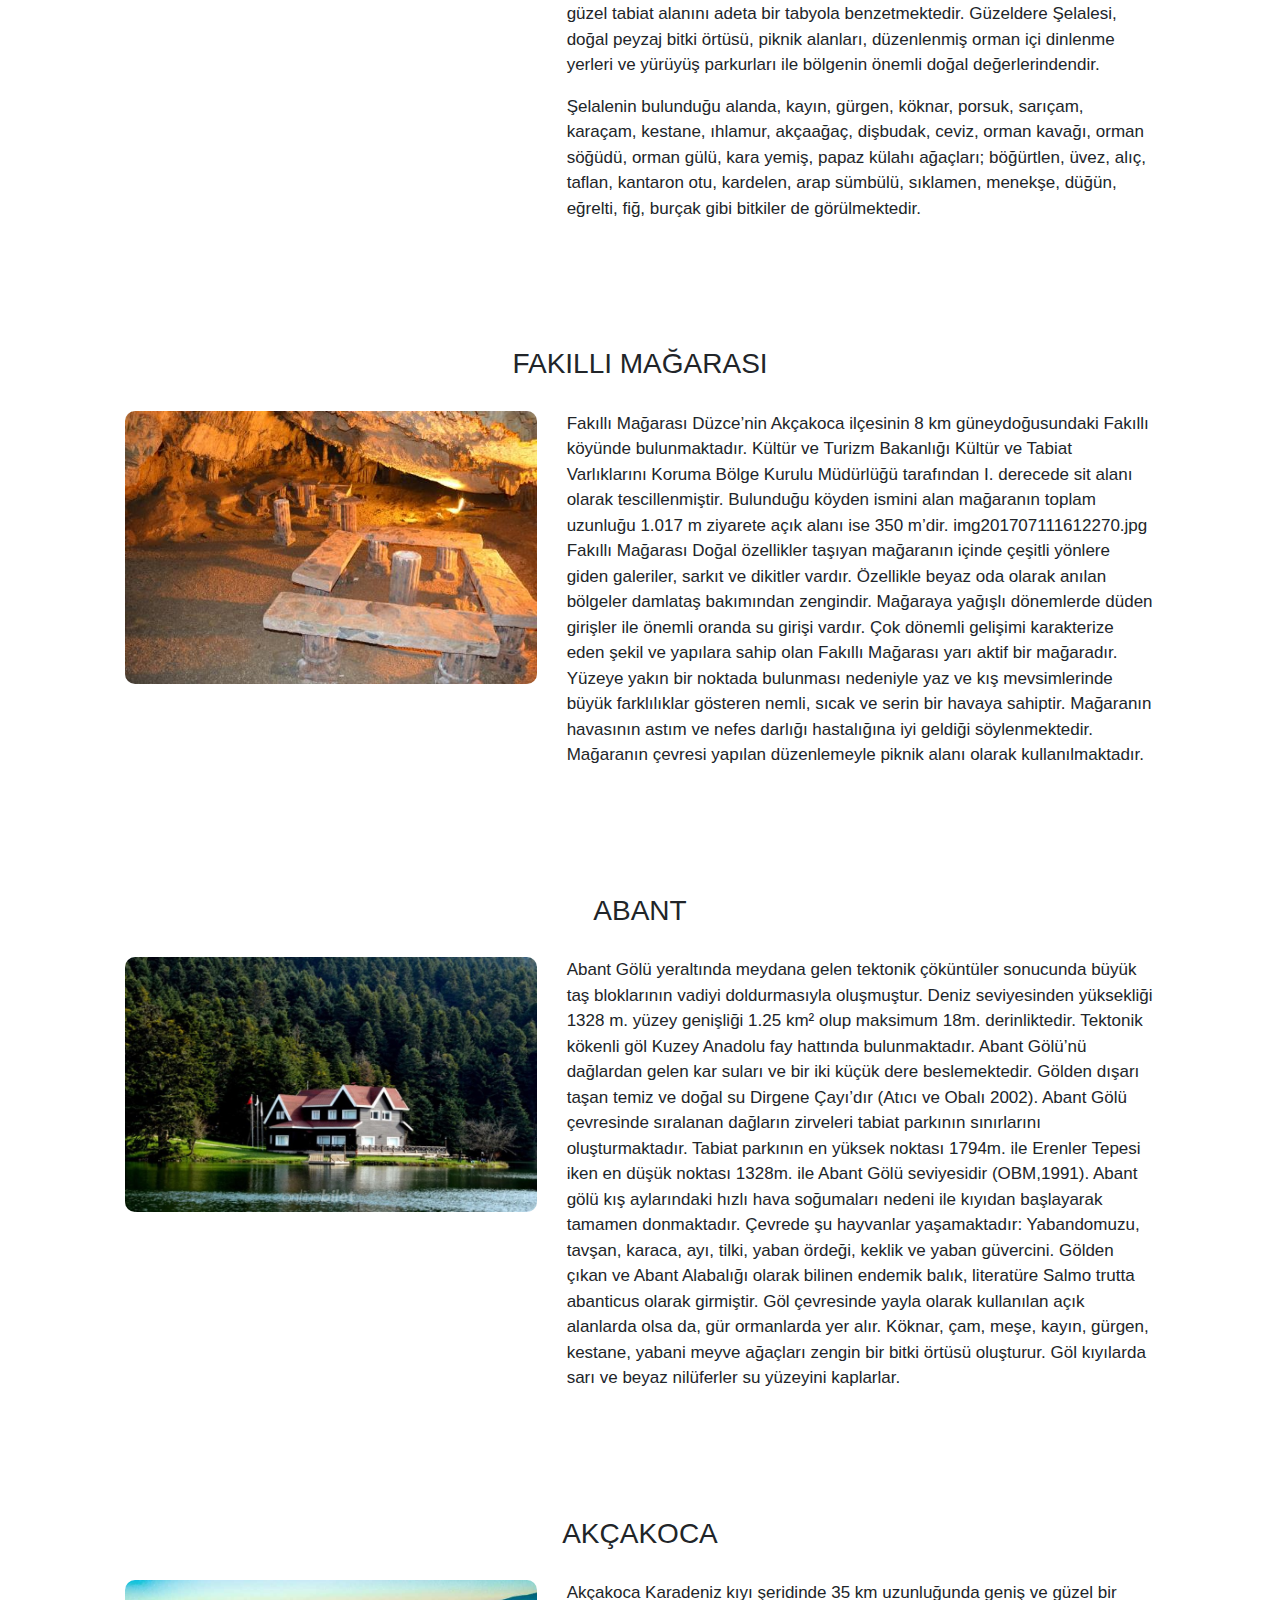
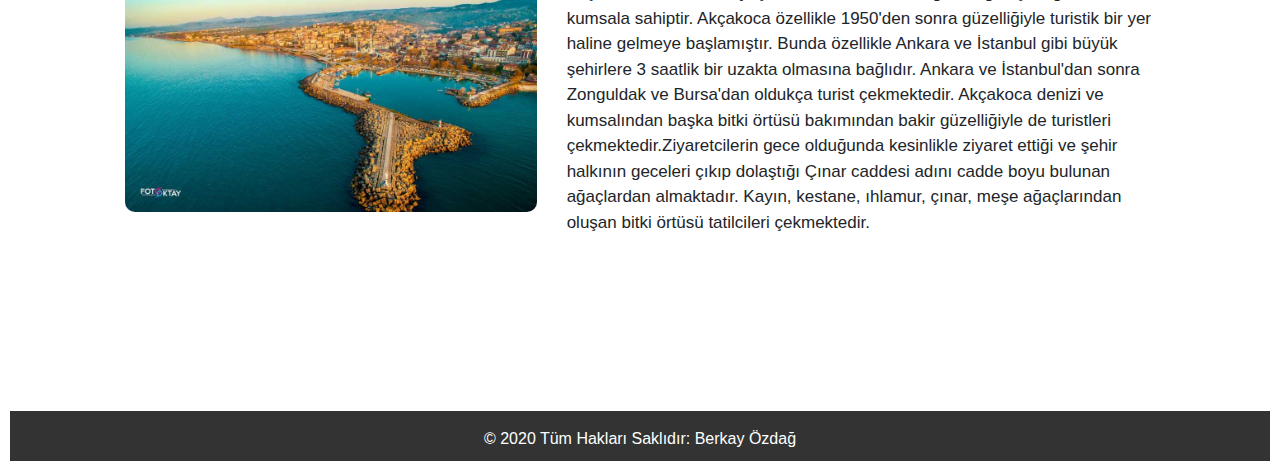
<file: sehrim.html>
<!doctype html>
<html lang="en">

<head>
    <title>Berkay Özdağ | Web Teknolojileri Proje Ödevi</title>
    <!-- Required meta tags -->
    <meta charset="utf-8">
    <meta name="viewport" content="width=device-width, initial-scale=1, shrink-to-fit=no">

    <!-- Bootstrap CSS -->
    <link rel="stylesheet" href="https://stackpath.bootstrapcdn.com/bootstrap/4.3.1/css/bootstrap.min.css"
        integrity="sha384-ggOyR0iXCbMQv3Xipma34MD+dH/1fQ784/j6cY/iJTQUOhcWr7x9JvoRxT2MZw1T" crossorigin="anonymous">
    <link rel="stylesheet" href="./css/stilim1.css">
</head>

<body>
    <!--Navigasyon Barı-->
    <nav>
        <a href="index.html">Özgeçmiş</a>
        <a href="hakkimda.html">Hakkımda</a>
        <a href="sehrim.html">Şehrim</a>
        <a href="takimimiz.html">Takımımız</a>
        <a href="iletisim.html">İletişim</a>
    </nav>
    <br>
    <div class="container">
        <div id="carouselExampleIndicators" class="carousel slide" data-ride="carousel">
            <ol class="carousel-indicators">
                <li data-target="#carouselExampleIndicators" data-slide-to="0" class="active"></li>
                <li data-target="#carouselExampleIndicators" data-slide-to="1"></li>
                <li data-target="#carouselExampleIndicators" data-slide-to="2"></li>
                <li data-target="#carouselExampleIndicators" data-slide-to="3"></li>
            </ol>
            <div class="carousel-inner">
                <div class="carousel-item active">
                    <img class="slider-resim" src="./img/011.jpg" alt="Güzeldere Şelalesi">
                    <div class="carousel-caption d-none d-md-block">
                        <h5>Güzeldere Şelalesi</h5>
                        <p><a href="#güzeldere" style="color:white">Detaylı bilgi için tıklayın.</a></p>
                    </div>
                </div>
                <div class="carousel-item">
                    <img class="slider-resim" src="./img/20170228085912971_11.jpg" alt="Akçakoca">
                    <div class="carousel-caption d-none d-md-block">
                        <h5>Akçakoca</h5>
                        <p><a href="#akcakoca" style="color:white">Detaylı bilgi için tıklayın</a></p>
                    </div>
                </div>
                <div class="carousel-item">
                    <img class="slider-resim" src="./img/dc180ad221a121683058f7b5e86894c7.jpg" alt=" Abant Gölü">
                    <div class="carousel-caption d-none d-md-block">
                        <h5>Abant Gölü</h5>
                        <p><a href="#abant" style="color:white">Detaylı bilgi için tıklayın</a></p>
                    </div>
                </div>
                <div class="carousel-item">
                    <img class="slider-resim" src="./img/fakilli-magarasi.jpg" alt=" Fakıllı Mağarası">
                    <div class="carousel-caption d-none d-md-block">
                        <h5>Fakıllı Mağarası</h5>
                        <p><a href="#fakıllı" style="color:white">Detaylı bilgi için tıklayın</a></p>
                    </div>
                </div>

            </div>
            <a class="carousel-control-prev" href="#carouselExampleIndicators" role="button" data-slide="prev">
                <span class="carousel-control-prev-icon" aria-hidden="true"></span>
                <span class="sr-only">Geri</span>
            </a>
            <a class="carousel-control-next" href="#carouselExampleIndicators" role="button" data-slide="next">
                <span class="carousel-control-next-icon" aria-hidden="true"></span>
                <span class="sr-only">İleri</span>
            </a>
        </div>

        <section id="düzce">
            <section id="hakkinda" class="sehir-section">
                <h3>DÜZCE</h3>
                <div class="row">
                    <div class="col-md-5">
                        <img src="./img/düzce-1.jpeg" class= "img-fluid" alt="">
                    </div>
                    <div class="col-md-7">
                        <p>Düzce Karadeniz' de bulunan tek antik kent olarak bilinir. Şehrin tarihi M.Ö 1390- 800
                            yıllarına dayanmaktadır. İlk önceleri hitit uygarlığının hüküm sürdüğü kentte, Konuralp
                            beyin bizanslılar ile yaptığı savaş sonunda Osmanlının eline geçen Düzce, 1869 yılında
                            Kastamonu' ya bağlı Bolu Göynük kasabasının bir bucağı olarak tarihteki yerini ilk olarak
                            almıştır. Düzce ilk zamanlar Türkiye' nin en işlek ve zengin ilçesi idi. Düzce' nin il olma
                            serüveni ise 17 ağustos ve 12 Kasım 1999 depremlerinden sonra, yeniden hayat bulması ve
                            şehir vasfını alması 9 Aralık 1999 tarihinde olmuştur. Türkiye' nin 81. ve son ilidir.
                            Düzce kıyıları ortası çukur ve etrafı dağlarla çevrili ovalardan oluşur. Kuzeyinde Akçakoca
                            Dağları, doğusunda Bolu Dağları, Güneyinde Abant dağları bulunur. Tam ortasında ise Düzce
                            ovası bulunmaktadır. Düzce' nin en önemli akarsuyu Melen Çayı' dır. Düzce' de tarım önemli
                            bir yer tutar. Tarım alanları için gerekli olan su alımı için yapılmış olan Hasanlar Barajı
                            Gölü, şehirde ki tek yapay göl olma özelliğini de taşır.
                        </p>
                    </div>
                </div>
            </section>


            <section id="yerler">
                <section id="güzeldere" class="sehir-section">
                    <h3>Güzeldere Şelalesi</h3>
                    <div class="row">
                        <div class="col-md-5">
                            <img src="./img/011.jpg" class="img-fluid" alt="">
                        </div>
                        <div class="col-md-7">
                            <p>Güzeldere Şelalesi Tabiat Parkı Gölyaka ilçesi sınırları içerisinde, Düzce’ye 18,
                                Gölyaka’ya 11 kilometre mesafedeki Gölyaka-Güzeldere köyündedir ve rakımı 630 metredir.
                                Mesire yeri olarak 28.12.1993 yılında, Tabiat Parkı olarak 11.07.2011 yılında tescil
                                edilmiştir.

                                Güzeldere Köyü'nden geçen Bıçkı Deresi üzerinde bulunan şelale; 120 metre yükseklikten
                                dökülen suyun doğal coşkusunu dev kayın ve gürgen ağaçlarıyla bütünleştirerek muazzam
                                bir görüntü arz etmektedir. Şelale, düzenlenen üç ayrı patika ve merdivenler sistemiyle
                                gezilebilmektedir. Kışın beyaz yorganını örten, ilkbaharda ise orman gülleriyle canlanan
                                Güzeldere’nin en görkemli zamanı ilkbahar ve güz mevsimidir. İlkbaharın ve sonbaharın
                                renk cümbüşüne dönüşen tonları, bu güzel tabiat alanını adeta bir tabyola
                                benzetmektedir. Güzeldere Şelalesi, doğal peyzaj bitki örtüsü, piknik alanları,
                                düzenlenmiş orman içi dinlenme yerleri ve yürüyüş parkurları ile bölgenin önemli doğal
                                değerlerindendir.
                            </p>
                            <p>
                                Şelalenin bulunduğu alanda, kayın, gürgen, köknar, porsuk, sarıçam, karaçam, kestane,
                                ıhlamur, akçaağaç, dişbudak, ceviz, orman kavağı, orman söğüdü, orman gülü, kara yemiş,
                                papaz külahı ağaçları; böğürtlen, üvez, alıç, taflan, kantaron otu, kardelen, arap
                                sümbülü, sıklamen, menekşe, düğün, eğrelti, fiğ, burçak gibi bitkiler de görülmektedir.
                            </p>
                        </div>
                </section>

                <section id="fakıllı" class="sehir-section">
                    <h3>Fakıllı Mağarası</h3>
                    <div class="row">
                        <div class="col-md-5">
                            <img src="./img/fakilli-magarasi.jpg" class="img-fluid" alt="">
                        </div>
                        <div class="col-md-7">
                            <p>Fakıllı Mağarası Düzce’nin Akçakoca ilçesinin 8 km güneydoğusundaki Fakıllı köyünde
                                bulunmaktadır. Kültür ve Turizm Bakanlığı Kültür ve Tabiat Varlıklarını Koruma Bölge
                                Kurulu Müdürlüğü tarafından I. derecede sit alanı olarak tescillenmiştir. Bulunduğu
                                köyden ismini alan mağaranın toplam uzunluğu 1.017 m ziyarete açık alanı ise 350 m’dir.
                                img201707111612270.jpg Fakıllı Mağarası
                                Doğal özellikler taşıyan mağaranın içinde çeşitli yönlere giden galeriler, sarkıt ve
                                dikitler vardır. Özellikle beyaz oda olarak anılan bölgeler damlataş bakımından
                                zengindir. Mağaraya yağışlı dönemlerde düden girişler ile önemli oranda su girişi
                                vardır. Çok dönemli gelişimi karakterize eden şekil ve yapılara sahip olan Fakıllı
                                Mağarası yarı aktif bir mağaradır.
                                Yüzeye yakın bir noktada bulunması nedeniyle yaz ve kış mevsimlerinde büyük farklılıklar
                                gösteren nemli, sıcak ve serin bir havaya sahiptir. Mağaranın havasının astım ve nefes
                                darlığı hastalığına iyi geldiği söylenmektedir. Mağaranın çevresi yapılan düzenlemeyle
                                piknik alanı olarak kullanılmaktadır.
                            </p>
                        </div>
                </section>

                <section id="abant" class="sehir-section">
                    <h3>Abant</h3>
                    <div class="row">
                        <div class="col-md-5">
                            <img src="./img/dc180ad221a121683058f7b5e86894c7.jpg" class="img-fluid" alt="">
                        </div>
                        <div class="col-md-7">
                            <p>
                                Abant Gölü yeraltında meydana gelen tektonik çöküntüler sonucunda büyük taş bloklarının
                                vadiyi doldurmasıyla oluşmuştur. Deniz seviyesinden yüksekliği 1328 m. yüzey genişliği
                                1.25 km² olup maksimum 18m. derinliktedir. Tektonik kökenli göl Kuzey Anadolu fay
                                hattında bulunmaktadır. Abant Gölü’nü dağlardan gelen kar suları ve bir iki küçük dere
                                beslemektedir. Gölden dışarı taşan temiz ve doğal su Dirgene Çayı’dır (Atıcı ve Obalı
                                2002). Abant Gölü çevresinde sıralanan dağların zirveleri tabiat parkının sınırlarını
                                oluşturmaktadır. Tabiat parkının en yüksek noktası 1794m. ile Erenler Tepesi iken en
                                düşük noktası 1328m. ile Abant Gölü seviyesidir (OBM,1991). Abant gölü kış aylarındaki
                                hızlı hava soğumaları nedeni ile kıyıdan başlayarak tamamen donmaktadır.
                                Çevrede şu hayvanlar yaşamaktadır: Yabandomuzu, tavşan, karaca, ayı, tilki, yaban
                                ördeği, keklik ve yaban güvercini. Gölden çıkan ve Abant Alabalığı olarak bilinen
                                endemik balık, literatüre Salmo trutta abanticus olarak girmiştir.

                                Göl çevresinde yayla olarak kullanılan açık alanlarda olsa da, gür ormanlarda yer alır.
                                Köknar, çam, meşe, kayın, gürgen, kestane, yabani meyve ağaçları zengin bir bitki örtüsü
                                oluşturur. Göl kıyılarda sarı ve beyaz nilüferler su yüzeyini kaplarlar.
                            </p>
                        </div>
                </section>

                <section id="akcakoca" class="sehir-section">
                    <h3>Akçakoca</h3>
                    <div class="row">
                        <div class="col-md-5">
                            <img src="./img/20170228085912971_11.jpg" class="img-fluid img-circle" alt="">
                        </div>
                        <div class="col-md-7">
                            <p>
                                Akçakoca Karadeniz kıyı şeridinde 35 km uzunluğunda geniş ve güzel bir kumsala sahiptir.
                                Akçakoca özellikle 1950'den sonra güzelliğiyle turistik bir yer haline gelmeye
                                başlamıştır. Bunda özellikle Ankara ve İstanbul gibi büyük şehirlere 3 saatlik bir
                                uzakta olmasına bağlıdır. Ankara ve İstanbul'dan sonra Zonguldak ve Bursa'dan oldukça
                                turist çekmektedir. Akçakoca denizi ve kumsalından başka bitki örtüsü bakımından bakir
                                güzelliğiyle de turistleri çekmektedir.Ziyaretcilerin gece olduğunda kesinlikle ziyaret
                                ettiği ve şehir halkının geceleri çıkıp dolaştığı Çınar caddesi adını cadde boyu bulunan
                                ağaçlardan almaktadır. Kayın, kestane, ıhlamur, çınar, meşe ağaçlarından oluşan bitki
                                örtüsü tatilcileri çekmektedir.
                            </p>
                        </div>
                </section>
            </section>
        </section>
    </div>
    <footer>
        <div class="text-center py-3">
            © 2020 Tüm Hakları Saklıdır: Berkay Özdağ
        </div>
    </footer>

    <!-- Optional JavaScript -->
    <!-- jQuery first, then Popper.js, then Bootstrap JS -->
    <script src="https://code.jquery.com/jquery-3.3.1.slim.min.js"
        integrity="sha384-q8i/X+965DzO0rT7abK41JStQIAqVgRVzpbzo5smXKp4YfRvH+8abtTE1Pi6jizo"
        crossorigin="anonymous"></script>
    <script src="https://cdnjs.cloudflare.com/ajax/libs/popper.js/1.14.7/umd/popper.min.js"
        integrity="sha384-UO2eT0CpHqdSJQ6hJty5KVphtPhzWj9WO1clHTMGa3JDZwrnQq4sF86dIHNDz0W1"
        crossorigin="anonymous"></script>
    <script src="https://stackpath.bootstrapcdn.com/bootstrap/4.3.1/js/bootstrap.min.js"
        integrity="sha384-JjSmVgyd0p3pXB1rRibZUAYoIIy6OrQ6VrjIEaFf/nJGzIxFDsf4x0xIM+B07jRM"
        crossorigin="anonymous"></script>
</body>

</html>
</file>
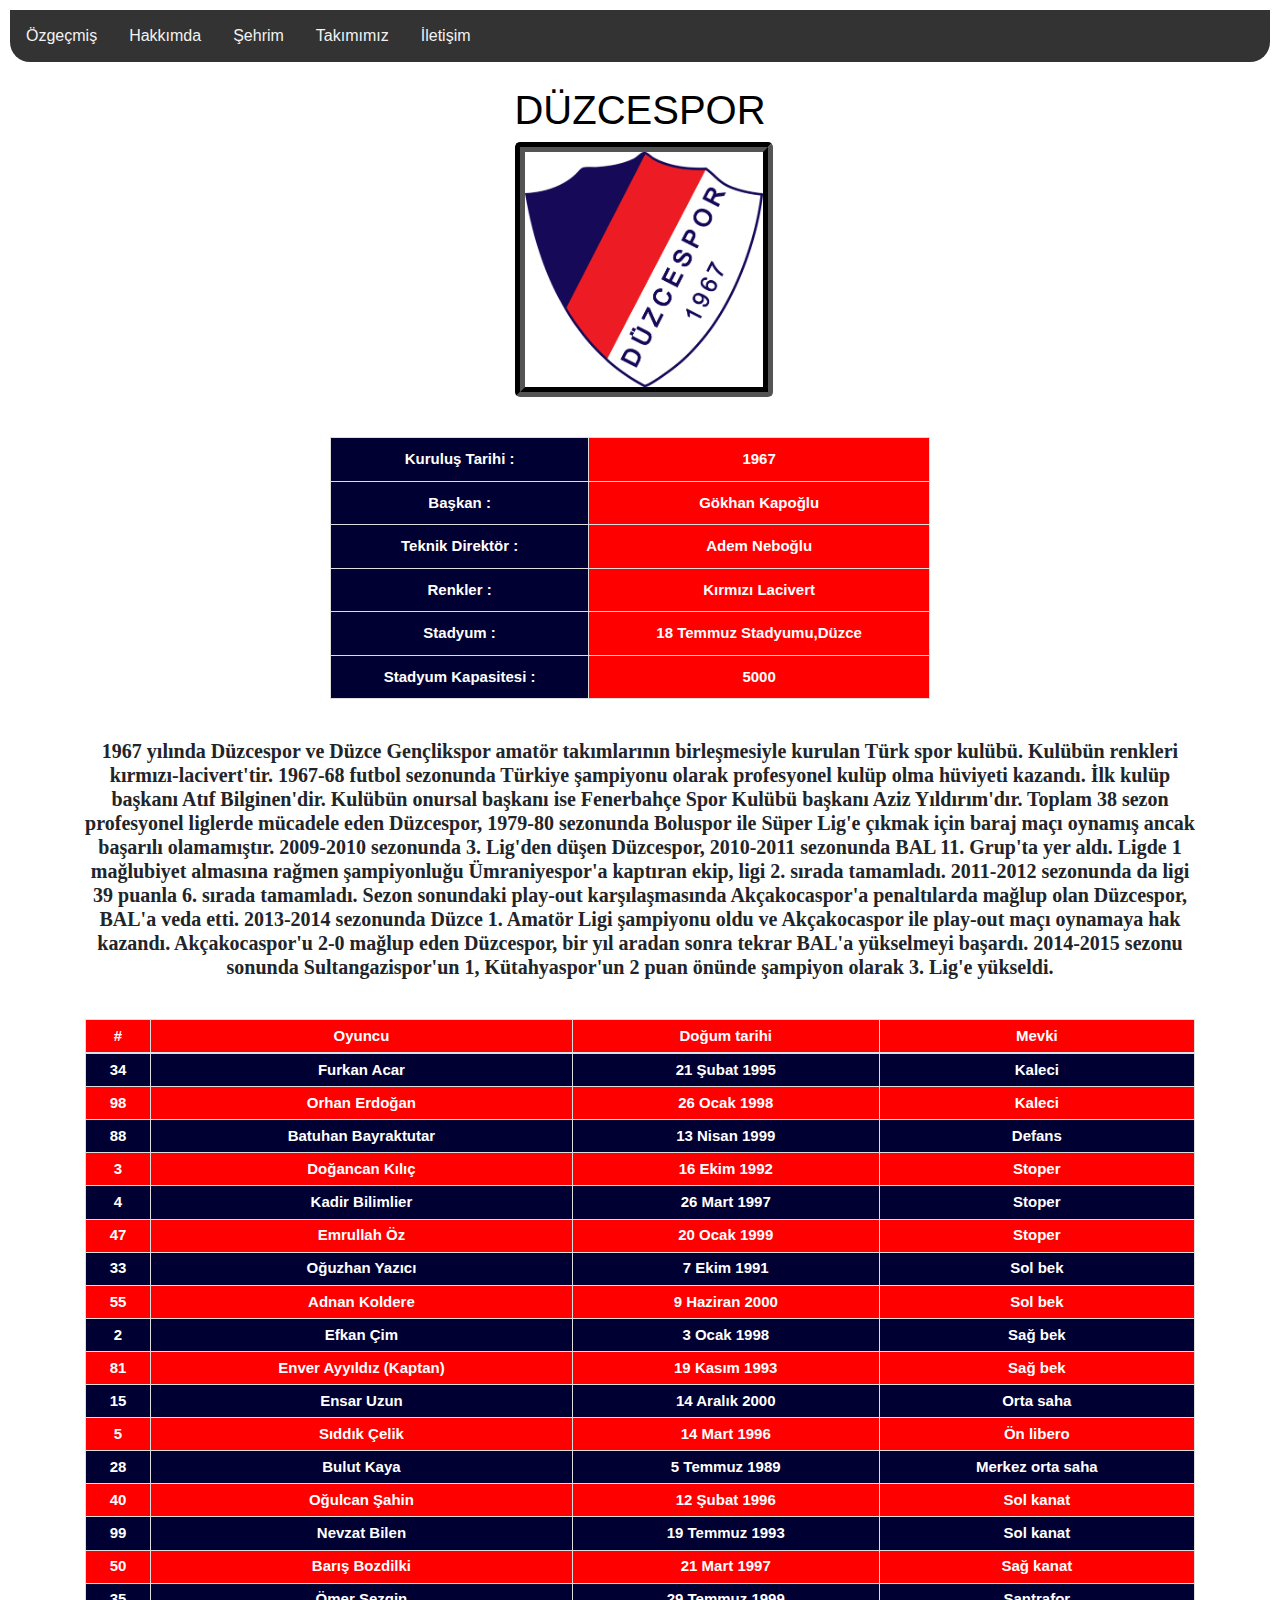
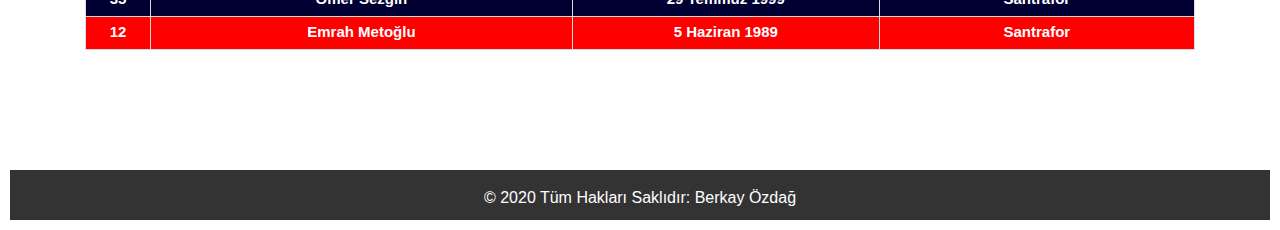
<file: takimimiz.html>
<!doctype html>
<html lang="en">

<head>
  <title>Futbol Takımımız</title>
  <!-- Required meta tags -->
  <meta charset="utf-8">
  <meta name="viewport" content="width=device-width, initial-scale=1, shrink-to-fit=no">

  <!-- Bootstrap CSS -->
  <link rel="stylesheet" href="https://stackpath.bootstrapcdn.com/bootstrap/4.3.1/css/bootstrap.min.css"
    integrity="sha384-ggOyR0iXCbMQv3Xipma34MD+dH/1fQ784/j6cY/iJTQUOhcWr7x9JvoRxT2MZw1T" crossorigin="anonymous">
  <link rel="stylesheet" href="./css/stilim1.css">
</head>

<body class="takımımız">
  <nav>
       <a href="index.html">Özgeçmiş</a>
        <a href="hakkimda.html">Hakkımda</a>
        <a href="sehrim.html">Şehrim</a>
        <a href="takimimiz.html">Takımımız</a>
        <a href="iletisim.html">İletişim</a>
  </nav>
  <br>

  <div class="container">
    <div class="row">
      <div class="col-md-12 ">
        <h1 class="yazibicimi">DÜZCESPOR</h1>
      </div>
      <p>
        <img class="düzceSpor" src="./img/Duzcespor-asil-duzcesporlogo-kirmizi-lacivert-resmi-logo-arma.png">
      </p>
    </div>
     <br>
    <div class="col-md-8 ">
      <table class="tableTakim">
        <tr>
          <th class="takim">Kuruluş Tarihi : </th>
          <td class="takim2">1967</td>
        </tr>
        <tr>
          <th class="takim">Başkan : </th>
          <td class="takim2">Gökhan Kapoğlu</td>
        </tr>
        <tr>
          <th class="takim">Teknik Direktör : </td>
          <td class="takim2">Adem Neboğlu</td>
        </tr>
        <tr>
          <th class="takim">Renkler : </td>
          <td class="takim2">Kırmızı Lacivert</td>
        </tr>
        <tr>
          <th class="takim">Stadyum : </td>
          <td class="takim2">18 Temmuz Stadyumu,Düzce</td>
        </tr>
        <tr>
          <th class="takim">Stadyum Kapasitesi : </td>
          <td class="takim2">5000</td>
        </tr>
      </table>
    </div>
    <br>
    <p >
     <h4 class="yazistili">
      1967 yılında Düzcespor ve Düzce Gençlikspor amatör takımlarının birleşmesiyle kurulan Türk spor kulübü.
      Kulübün renkleri kırmızı-lacivert'tir.
      1967-68 futbol sezonunda Türkiye şampiyonu olarak profesyonel kulüp olma hüviyeti kazandı. İlk kulüp başkanı Atıf Bilginen'dir. Kulübün onursal başkanı ise Fenerbahçe Spor Kulübü başkanı Aziz Yıldırım'dır. Toplam 38 sezon profesyonel liglerde mücadele eden Düzcespor, 1979-80 sezonunda Boluspor ile Süper Lig'e çıkmak için baraj maçı oynamış ancak başarılı olamamıştır. 2009-2010 sezonunda 3. Lig'den düşen Düzcespor, 2010-2011 sezonunda BAL 11. Grup'ta yer aldı. Ligde 1 mağlubiyet almasına rağmen şampiyonluğu Ümraniyespor'a kaptıran ekip, ligi 2. sırada tamamladı. 2011-2012 sezonunda da ligi 39 puanla 6. sırada tamamladı. Sezon sonundaki play-out karşılaşmasında Akçakocaspor'a penaltılarda mağlup olan Düzcespor, BAL'a veda etti. 2013-2014 sezonunda Düzce 1. Amatör Ligi şampiyonu oldu ve Akçakocaspor ile play-out maçı oynamaya hak kazandı. Akçakocaspor'u 2-0 mağlup eden Düzcespor, bir yıl aradan sonra tekrar BAL'a yükselmeyi başardı. 2014-2015 sezonu sonunda Sultangazispor'un 1, Kütahyaspor'un 2 puan önünde şampiyon olarak 3. Lig'e yükseldi.
     </h4> 
    </p>
    <br>
    <table class="table table-sm">
      <thead>
        <tr class="kadro1">
          <th scope="col">#</th>
          <th scope="col">Oyuncu</th>
          <th scope="col">Doğum tarihi</th>
          <th scope="col">Mevki</th>
        </tr>
      </thead>
      <tbody>
        <tr class="kadro2">
          <th scope="row">34</th>
          <td>Furkan Acar </td>
          <td>21 Şubat 1995</td>
          <td>Kaleci</td>
        </tr>
        <tr class="kadro1">
          <th scope="row">98</th>
          <td>Orhan Erdoğan</td>
          <td>26 Ocak 1998</td>
          <td>Kaleci</td>
        </tr>
        <tr class="kadro2">
          <th scope="row">88</th>
          <td>Batuhan Bayraktutar</td>
          <td>13 Nisan 1999</td>
          <td>Defans</td>
        </tr>
        <tr class="kadro1">
          <th scope="row">3</th>
          <td>Doğancan Kılıç</td>
          <td>16 Ekim 1992</td>
          <td>Stoper</td>
        </tr>
        <tr class="kadro2">
          <th scope="row">4</th>
          <td>Kadir Bilimlier</td>
          <td>26 Mart 1997</td>
          <td>Stoper</td>
        </tr>
        <tr class="kadro1">
          <th scope="row">47</th>
          <td>Emrullah Öz</td>
          <td>20 Ocak 1999</td>
          <td>Stoper</td>
        </tr>
        <tr class="kadro2">
          <th scope="row">33</th>
          <td>Oğuzhan Yazıcı</td>
          <td>7 Ekim 1991</td>
          <td>Sol bek</td>
        </tr>
        <tr class="kadro1">
          <th scope="row">55</th>
          <td>Adnan Koldere</td>
          <td>9 Haziran 2000</td>
          <td>Sol bek</td>
        </tr>
        <tr class="kadro2">
          <th scope="row">2</th>
          <td>Efkan Çim</td>
          <td>3 Ocak 1998</td>
          <td>Sağ bek</td>
        </tr>
        <tr class="kadro1">
          <th scope="row">81</th>
          <td>Enver Ayyıldız (Kaptan)</td>
          <td>19 Kasım 1993</td>
          <td>Sağ bek</td>
        </tr>
        <tr class="kadro2">
          <th scope="row">15</th>
          <td>Ensar Uzun</td>
          <td>14 Aralık 2000</td>
          <td>Orta saha</td>
        </tr>
        <tr class="kadro1">
          <th scope="row">5</th>
          <td>Sıddık Çelik</td>
          <td>14 Mart 1996</td>
          <td>Ön libero</td>
        </tr>
        <tr class="kadro2">
          <th scope="row">28</th>
          <td>Bulut Kaya</td>
          <td>5 Temmuz 1989</td>
          <td>Merkez orta saha</td>
        </tr>
        <tr class="kadro1">
          <th scope="row">40</th>
          <td>Oğulcan Şahin</td>
          <td>12 Şubat 1996</td>
          <td>Sol kanat</td>
        </tr>
        <tr class="kadro2">
          <th scope="row">99</th>
          <td>Nevzat Bilen</td>
          <td>19 Temmuz 1993</td>
          <td>Sol kanat</td>
        </tr>
        <tr class="kadro1">
          <th scope="row">50</th>
          <td>Barış Bozdilki</td>
          <td>21 Mart 1997</td>
          <td>Sağ kanat</td>
        </tr>
        <tr class="kadro2">
          <th scope="row">35</th>
          <td>Ömer Sezgin</td>
          <td>29 Temmuz 1999</td>
          <td>Santrafor</td>
        </tr>
        <tr class="kadro1">
          <th scope="row">12</th>
          <td>Emrah Metoğlu</td>
          <td>5 Haziran 1989</td>
          <td>Santrafor</td>
        </tr>
      </tbody>
    </table>
  </div>
  <footer>
    <div class="text-center py-3">
        © 2020 Tüm Hakları Saklıdır: Berkay Özdağ
    </div>
  </footer>


  <!-- Optional JavaScript -->
  <!-- jQuery first, then Popper.js, then Bootstrap JS -->
  <script src="https://code.jquery.com/jquery-3.3.1.slim.min.js"
    integrity="sha384-q8i/X+965DzO0rT7abK41JStQIAqVgRVzpbzo5smXKp4YfRvH+8abtTE1Pi6jizo"
    crossorigin="anonymous"></script>
  <script src="https://cdnjs.cloudflare.com/ajax/libs/popper.js/1.14.7/umd/popper.min.js"
    integrity="sha384-UO2eT0CpHqdSJQ6hJty5KVphtPhzWj9WO1clHTMGa3JDZwrnQq4sF86dIHNDz0W1"
    crossorigin="anonymous"></script>
  <script src="https://stackpath.bootstrapcdn.com/bootstrap/4.3.1/js/bootstrap.min.js"
    integrity="sha384-JjSmVgyd0p3pXB1rRibZUAYoIIy6OrQ6VrjIEaFf/nJGzIxFDsf4x0xIM+B07jRM"
    crossorigin="anonymous"></script>
</body>

</html>
</file>
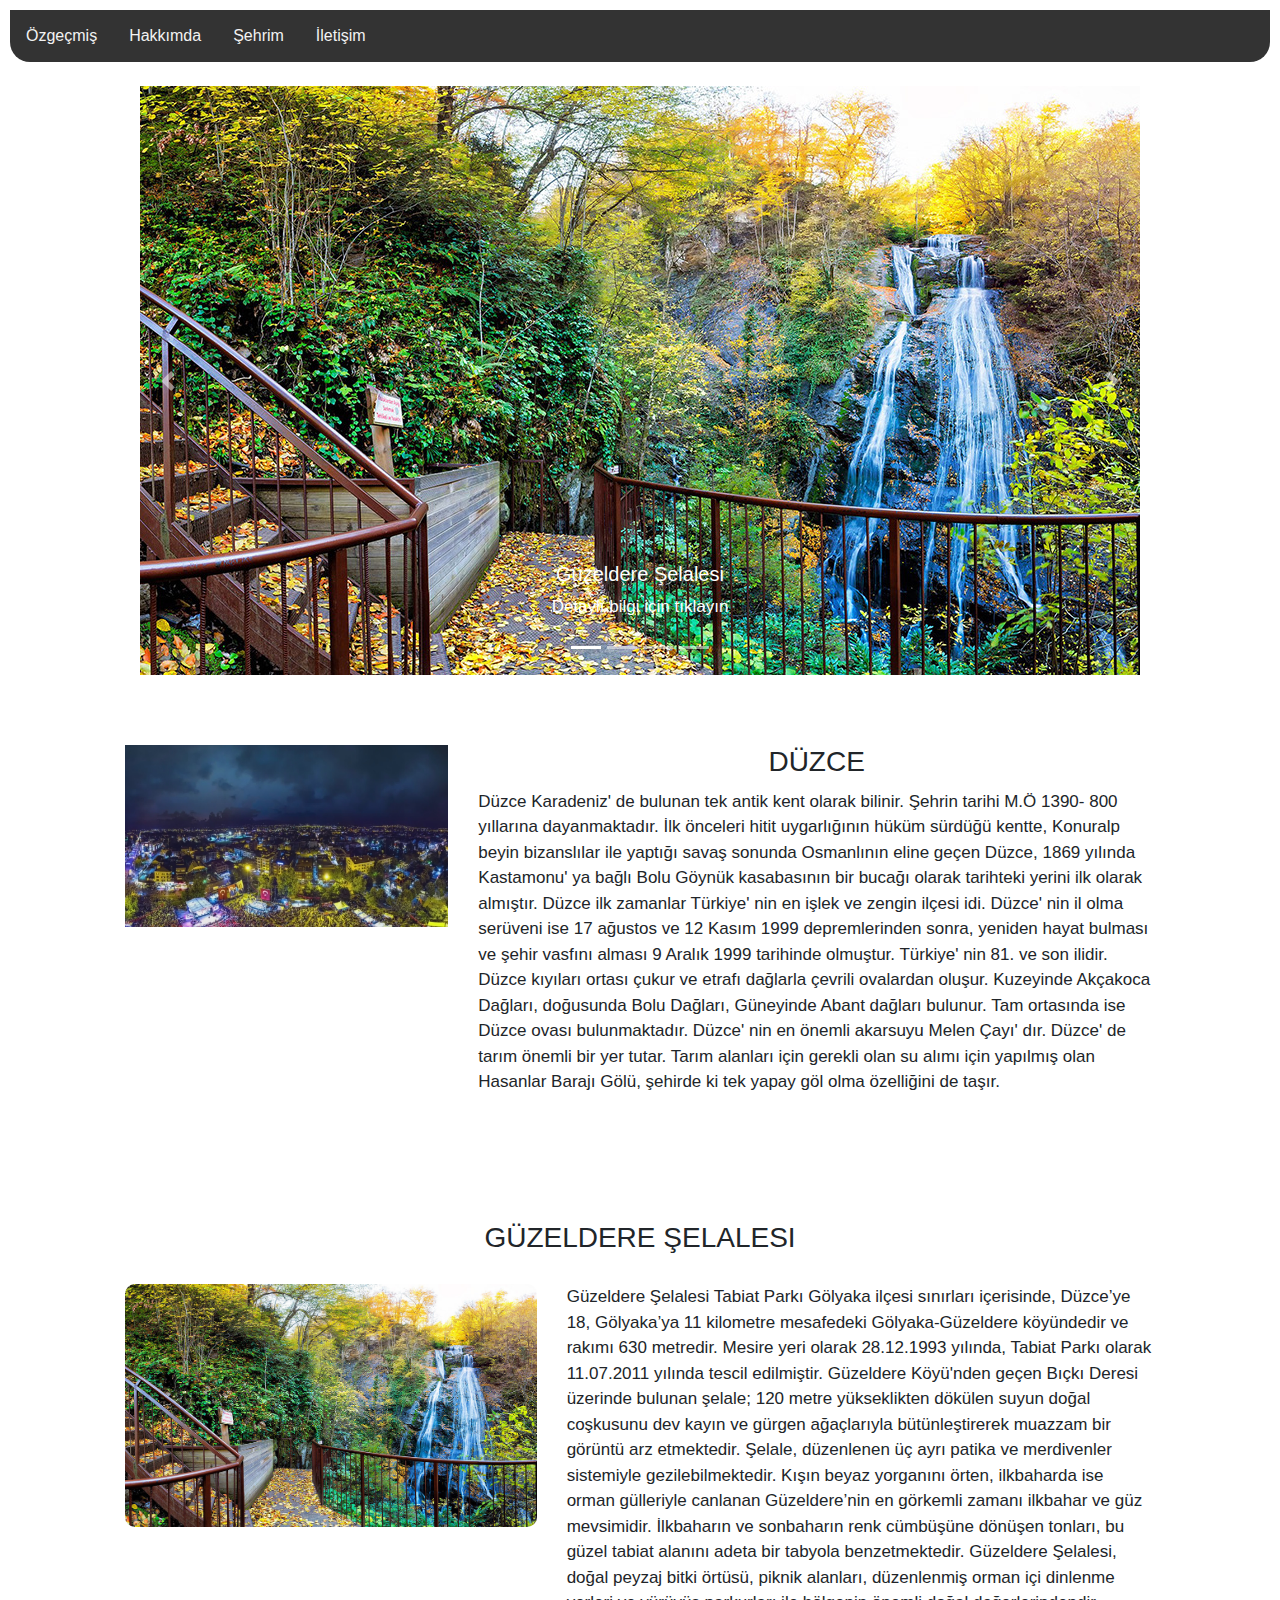
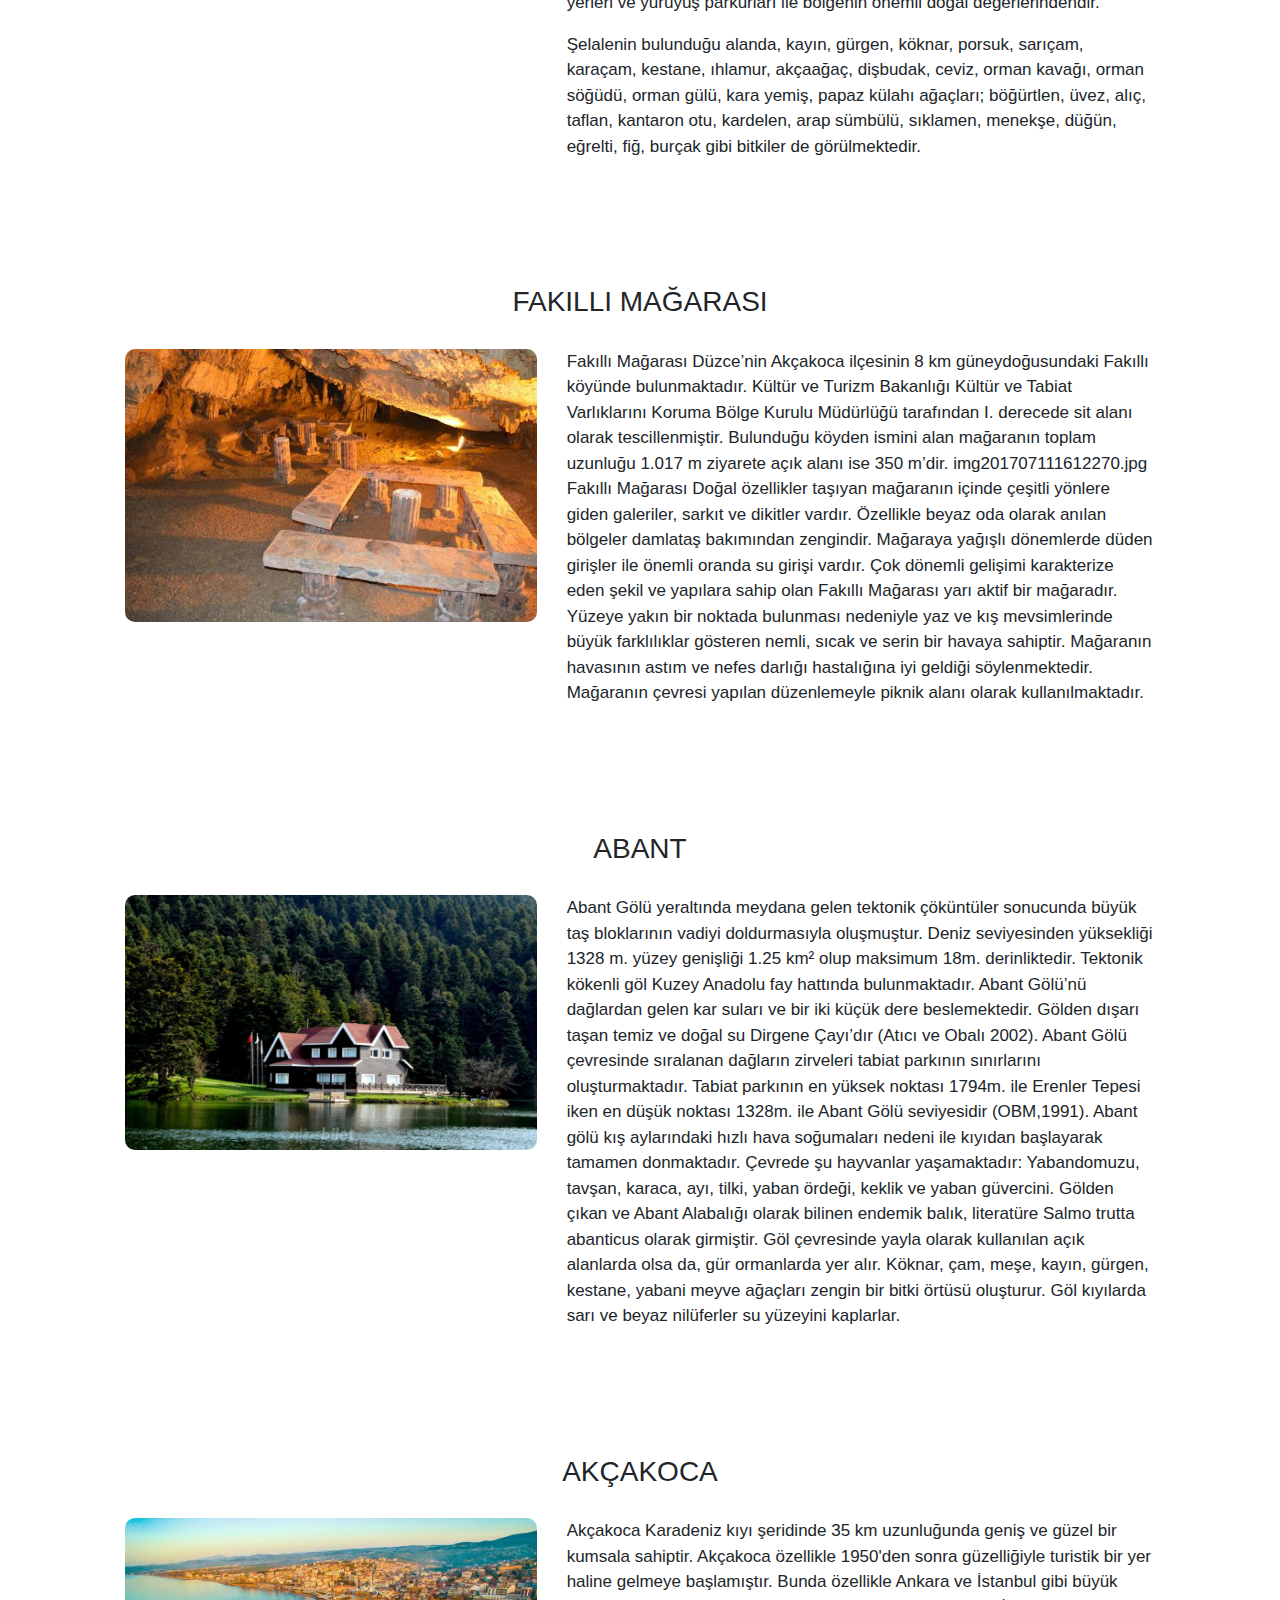
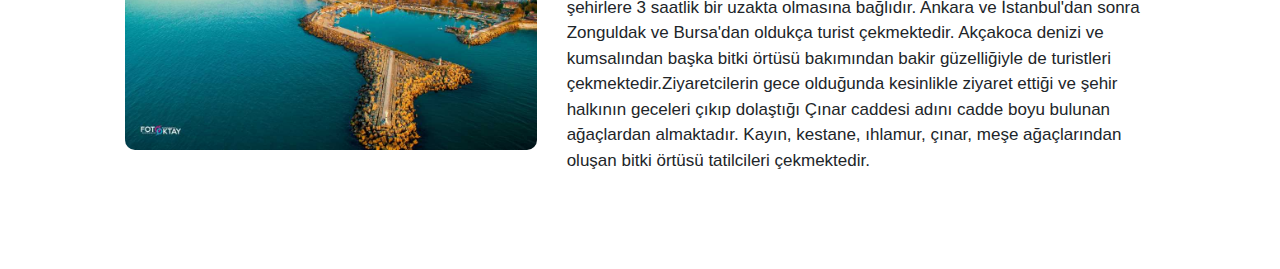
<file: şehrim.html>
<!doctype html>
<html lang="en">

<head>
    <title>Berkay Özdağ | Web Teknolojileri Proje Ödevi</title>
    <!-- Required meta tags -->
    <meta charset="utf-8">
    <meta name="viewport" content="width=device-width, initial-scale=1, shrink-to-fit=no">

    <!-- Bootstrap CSS -->
    <link rel="stylesheet" href="https://stackpath.bootstrapcdn.com/bootstrap/4.3.1/css/bootstrap.min.css"
        integrity="sha384-ggOyR0iXCbMQv3Xipma34MD+dH/1fQ784/j6cY/iJTQUOhcWr7x9JvoRxT2MZw1T" crossorigin="anonymous">
    <link rel="stylesheet" href="./css/stilim1.css">
</head>

<body>



    <!--Navigasyon Barı-->
    <nav>
        <a href="berkayÖzdağ.html#Özgeçmiş">Özgeçmiş</a>
        <a href="hakkımda.html#Hakkımda">Hakkımda</a>
        <a href="şehrim.html#Şehrim">Şehrim</a>
        <a href="iletişim.html#İletişim">İletişim</a>
    </nav>
    <br>
    <div class="container">
        <div id="carouselExampleIndicators" class="carousel slide" data-ride="carousel">
            <ol class="carousel-indicators">
                <li data-target="#carouselExampleIndicators" data-slide-to="0" class="active"></li>
                <li data-target="#carouselExampleIndicators" data-slide-to="1"></li>
                <li data-target="#carouselExampleIndicators" data-slide-to="2"></li>
                <li data-target="#carouselExampleIndicators" data-slide-to="3"></li>
            </ol>
            <div class="carousel-inner">
                <div class="carousel-item active">
                    <img class="d-block" src="./img/011.jpg" alt="Güzeldere Şelalesi">
                    <div class="carousel-caption d-none d-md-block">
                        <h5>Güzeldere Şelalesi</h5>
                        <p><a href="#güzeldere" style="color:white">Detaylı bilgi için tıklayın</a></p>
                    </div>
                </div>
                <div class="carousel-item">
                    <img class="d-block" src="./img/20170228085912971_11.jpg" alt="Akçakoca">
                    <div class="carousel-caption d-none d-md-block">
                        <h5>Akçakoca</h5>
                        <p><a href="#akcakoca" style="color:white">Detaylı bilgi için tıklayın</a></p>
                    </div>
                </div>
                <div class="carousel-item">
                    <img class="d-block" src="./img/dc180ad221a121683058f7b5e86894c7.jpg" alt=" Abant Gölü">
                    <div class="carousel-caption d-none d-md-block">
                        <h5>Abant Gölü</h5>
                        <p><a href="#abant" style="color:white">Detaylı bilgi için tıklayın</a></p>
                    </div>
                </div>
                <div class="carousel-item">
                    <img class="d-block" src="./img/fakilli-magarasi.jpg" alt=" Fakıllı Mağarası">
                    <div class="carousel-caption d-none d-md-block">
                        <h5>Fakıllı Mağarası</h5>
                        <p><a href="#fakıllı" style="color:white">Detaylı bilgi için tıklayın</a></p>
                    </div>
                </div>

            </div>
            <a class="carousel-control-prev" href="#carouselExampleIndicators" role="button" data-slide="prev">
                <span class="carousel-control-prev-icon" aria-hidden="true"></span>
                <span class="sr-only">Geri</span>
            </a>
            <a class="carousel-control-next" href="#carouselExampleIndicators" role="button" data-slide="next">
                <span class="carousel-control-next-icon" aria-hidden="true"></span>
                <span class="sr-only">İleri</span>
            </a>
        </div>

        <section id="düzce">
            <section id="hakkinda" class="sehir-section">
                <div class="row">
                    <div class="col-md-4">
                        <img src="./img/ResimGetir.jpg" class="mx-auto d-block img-fluid cerceve" alt="">
                    </div>
                    <div class="col-md-8">
                        <h3>DÜZCE</h3>
                        <p>Düzce Karadeniz' de bulunan tek antik kent olarak bilinir. Şehrin tarihi M.Ö 1390- 800
                            yıllarına dayanmaktadır. İlk önceleri hitit uygarlığının hüküm sürdüğü kentte, Konuralp
                            beyin bizanslılar ile yaptığı savaş sonunda Osmanlının eline geçen Düzce, 1869 yılında
                            Kastamonu' ya bağlı Bolu Göynük kasabasının bir bucağı olarak tarihteki yerini ilk olarak
                            almıştır. Düzce ilk zamanlar Türkiye' nin en işlek ve zengin ilçesi idi. Düzce' nin il olma
                            serüveni ise 17 ağustos ve 12 Kasım 1999 depremlerinden sonra, yeniden hayat bulması ve
                            şehir vasfını alması 9 Aralık 1999 tarihinde olmuştur. Türkiye' nin 81. ve son ilidir.
                            Düzce kıyıları ortası çukur ve etrafı dağlarla çevrili ovalardan oluşur. Kuzeyinde Akçakoca
                            Dağları, doğusunda Bolu Dağları, Güneyinde Abant dağları bulunur. Tam ortasında ise Düzce
                            ovası bulunmaktadır. Düzce' nin en önemli akarsuyu Melen Çayı' dır. Düzce' de tarım önemli
                            bir yer tutar. Tarım alanları için gerekli olan su alımı için yapılmış olan Hasanlar Barajı
                            Gölü, şehirde ki tek yapay göl olma özelliğini de taşır.
                        </p>
                    </div>
                </div>
            </section>




            <section id="yerler">
                <section id="güzeldere" class="sehir-section">
                    <h3>Güzeldere Şelalesi</h3>
                    <div class="row">
                        <div class="col-md-5">
                            <img src="./img/011.jpg" class="img-fluid" alt="">
                        </div>
                        <div class="col-md-7">
                            <p>Güzeldere Şelalesi Tabiat Parkı Gölyaka ilçesi sınırları içerisinde, Düzce’ye 18,
                                Gölyaka’ya 11 kilometre mesafedeki Gölyaka-Güzeldere köyündedir ve rakımı 630 metredir.
                                Mesire yeri olarak 28.12.1993 yılında, Tabiat Parkı olarak 11.07.2011 yılında tescil
                                edilmiştir.

                                Güzeldere Köyü'nden geçen Bıçkı Deresi üzerinde bulunan şelale; 120 metre yükseklikten
                                dökülen suyun doğal coşkusunu dev kayın ve gürgen ağaçlarıyla bütünleştirerek muazzam
                                bir görüntü arz etmektedir. Şelale, düzenlenen üç ayrı patika ve merdivenler sistemiyle
                                gezilebilmektedir. Kışın beyaz yorganını örten, ilkbaharda ise orman gülleriyle canlanan
                                Güzeldere’nin en görkemli zamanı ilkbahar ve güz mevsimidir. İlkbaharın ve sonbaharın
                                renk cümbüşüne dönüşen tonları, bu güzel tabiat alanını adeta bir tabyola
                                benzetmektedir. Güzeldere Şelalesi, doğal peyzaj bitki örtüsü, piknik alanları,
                                düzenlenmiş orman içi dinlenme yerleri ve yürüyüş parkurları ile bölgenin önemli doğal
                                değerlerindendir.
                            </p>
                            <p>
                                Şelalenin bulunduğu alanda, kayın, gürgen, köknar, porsuk, sarıçam, karaçam, kestane,
                                ıhlamur, akçaağaç, dişbudak, ceviz, orman kavağı, orman söğüdü, orman gülü, kara yemiş,
                                papaz külahı ağaçları; böğürtlen, üvez, alıç, taflan, kantaron otu, kardelen, arap
                                sümbülü, sıklamen, menekşe, düğün, eğrelti, fiğ, burçak gibi bitkiler de görülmektedir.
                            </p>
                        </div>
                </section>

                <section id="fakıllı" class="sehir-section">
                    <h3>Fakıllı Mağarası</h3>
                    <div class="row">
                        <div class="col-md-5">
                            <img src="./img/fakilli-magarasi.jpg" class="img-fluid" alt="">
                        </div>
                        <div class="col-md-7">
                            <p>Fakıllı Mağarası Düzce’nin Akçakoca ilçesinin 8 km güneydoğusundaki Fakıllı köyünde
                                bulunmaktadır. Kültür ve Turizm Bakanlığı Kültür ve Tabiat Varlıklarını Koruma Bölge
                                Kurulu Müdürlüğü tarafından I. derecede sit alanı olarak tescillenmiştir. Bulunduğu
                                köyden ismini alan mağaranın toplam uzunluğu 1.017 m ziyarete açık alanı ise 350 m’dir.
                                img201707111612270.jpg Fakıllı Mağarası
                                Doğal özellikler taşıyan mağaranın içinde çeşitli yönlere giden galeriler, sarkıt ve
                                dikitler vardır. Özellikle beyaz oda olarak anılan bölgeler damlataş bakımından
                                zengindir. Mağaraya yağışlı dönemlerde düden girişler ile önemli oranda su girişi
                                vardır. Çok dönemli gelişimi karakterize eden şekil ve yapılara sahip olan Fakıllı
                                Mağarası yarı aktif bir mağaradır.
                                Yüzeye yakın bir noktada bulunması nedeniyle yaz ve kış mevsimlerinde büyük farklılıklar
                                gösteren nemli, sıcak ve serin bir havaya sahiptir. Mağaranın havasının astım ve nefes
                                darlığı hastalığına iyi geldiği söylenmektedir. Mağaranın çevresi yapılan düzenlemeyle
                                piknik alanı olarak kullanılmaktadır.
                            </p>
                        </div>
                </section>

                <section id="abant" class="sehir-section">
                    <h3>Abant</h3>
                    <div class="row">
                        <div class="col-md-5">
                            <img src="./img/dc180ad221a121683058f7b5e86894c7.jpg" class="img-fluid" alt="">
                        </div>
                        <div class="col-md-7">
                            <p>
                                Abant Gölü yeraltında meydana gelen tektonik çöküntüler sonucunda büyük taş bloklarının
                                vadiyi doldurmasıyla oluşmuştur. Deniz seviyesinden yüksekliği 1328 m. yüzey genişliği
                                1.25 km² olup maksimum 18m. derinliktedir. Tektonik kökenli göl Kuzey Anadolu fay
                                hattında bulunmaktadır. Abant Gölü’nü dağlardan gelen kar suları ve bir iki küçük dere
                                beslemektedir. Gölden dışarı taşan temiz ve doğal su Dirgene Çayı’dır (Atıcı ve Obalı
                                2002). Abant Gölü çevresinde sıralanan dağların zirveleri tabiat parkının sınırlarını
                                oluşturmaktadır. Tabiat parkının en yüksek noktası 1794m. ile Erenler Tepesi iken en
                                düşük noktası 1328m. ile Abant Gölü seviyesidir (OBM,1991). Abant gölü kış aylarındaki
                                hızlı hava soğumaları nedeni ile kıyıdan başlayarak tamamen donmaktadır.
                                Çevrede şu hayvanlar yaşamaktadır: Yabandomuzu, tavşan, karaca, ayı, tilki, yaban
                                ördeği, keklik ve yaban güvercini. Gölden çıkan ve Abant Alabalığı olarak bilinen
                                endemik balık, literatüre Salmo trutta abanticus olarak girmiştir.

                                Göl çevresinde yayla olarak kullanılan açık alanlarda olsa da, gür ormanlarda yer alır.
                                Köknar, çam, meşe, kayın, gürgen, kestane, yabani meyve ağaçları zengin bir bitki örtüsü
                                oluşturur. Göl kıyılarda sarı ve beyaz nilüferler su yüzeyini kaplarlar.
                            </p>
                        </div>
                </section>

                <section id="akcakoca" class="sehir-section">
                    <h3>Akçakoca</h3>
                    <div class="row">
                        <div class="col-md-5">
                            <img src="./img/20170228085912971_11.jpg" class="img-fluid img-circle" alt="">
                        </div>
                        <div class="col-md-7">
                            <p>
                                Akçakoca Karadeniz kıyı şeridinde 35 km uzunluğunda geniş ve güzel bir kumsala sahiptir.
                                Akçakoca özellikle 1950'den sonra güzelliğiyle turistik bir yer haline gelmeye
                                başlamıştır. Bunda özellikle Ankara ve İstanbul gibi büyük şehirlere 3 saatlik bir
                                uzakta olmasına bağlıdır. Ankara ve İstanbul'dan sonra Zonguldak ve Bursa'dan oldukça
                                turist çekmektedir. Akçakoca denizi ve kumsalından başka bitki örtüsü bakımından bakir
                                güzelliğiyle de turistleri çekmektedir.Ziyaretcilerin gece olduğunda kesinlikle ziyaret
                                ettiği ve şehir halkının geceleri çıkıp dolaştığı Çınar caddesi adını cadde boyu bulunan
                                ağaçlardan almaktadır. Kayın, kestane, ıhlamur, çınar, meşe ağaçlarından oluşan bitki
                                örtüsü tatilcileri çekmektedir.
                            </p>
                        </div>
                </section>
            </section>

        </section>

    </div>


    <!-- Optional JavaScript -->
    <!-- jQuery first, then Popper.js, then Bootstrap JS -->
    <script src="https://code.jquery.com/jquery-3.3.1.slim.min.js"
        integrity="sha384-q8i/X+965DzO0rT7abK41JStQIAqVgRVzpbzo5smXKp4YfRvH+8abtTE1Pi6jizo"
        crossorigin="anonymous"></script>
    <script src="https://cdnjs.cloudflare.com/ajax/libs/popper.js/1.14.7/umd/popper.min.js"
        integrity="sha384-UO2eT0CpHqdSJQ6hJty5KVphtPhzWj9WO1clHTMGa3JDZwrnQq4sF86dIHNDz0W1"
        crossorigin="anonymous"></script>
    <script src="https://stackpath.bootstrapcdn.com/bootstrap/4.3.1/js/bootstrap.min.js"
        integrity="sha384-JjSmVgyd0p3pXB1rRibZUAYoIIy6OrQ6VrjIEaFf/nJGzIxFDsf4x0xIM+B07jRM"
        crossorigin="anonymous"></script>
</body>

</html>
</file>
<file: css/stilim1.css>
body {
    font-family: 'Lato', sans-serif;
    padding: 10px;
    background:white;
    
}
p{
    font-size:17px;
}
.hobi-aciklama{
    font-weight: bolder;
}
.hobi-bilgi{
    font-weight: normal;
}
.section-baslik > h5{
    font-weight: bolder;
} 
header {
    padding: 30px;
    text-align: center;
    background: white;
    border-top-right-radius: 20px;
    border-top-left-radius: 20px;
}
/*////////////////////////////////////////////NAVİGASYON TUŞLARI//////////////////////////*/
nav {
    /*Taşma durumunda nasıl davranması gerektiğini overflow belirliyoruz.*/
    overflow: hidden;
    background-color: #333;
    border-bottom-left-radius: 20px;
    border-bottom-right-radius: 20px;
}

/*navigasyon içerisindeki a etiketine özellik ekliyoruz.*/
nav a {
    float: left;
    color: #f2f2f2;
    text-align: center;
    padding: 14px 16px;
    text-decoration: none;
}

/*navigasyona hover özeliği eklemek için*/
nav a:hover {
    background-color: #ddd;
    color: black;
}

/*////////////////////////////////////////DİV ÖZELLİKLERİ/////////////////////////////////*/
/*Satırdan öncekileri kaldırmak için*/
.row::after {
    content: "";
    display: table;
    clear: both;
}

/*Ayrı bir blok oluşturarak elemanları gruplayabilmek için için*/
.blok {
    background-color: white;
    padding: 20px;
    margin-top: 20px;
    border-radius: 20px;
}

/*////////////////////////////////////////RESİM//////////////////////////////////////////////*/
.resim {
    width: 100px;
    height: 100px;
}
.sakaryaFoto{
    width: 515px;
    height: 250px;
    
}

/*///////////////////////////////////////TABLE////////////////////////////////////////////////*/
table {
    font-family: 'Lato', sans-serif;
    border-collapse: collapse;
    width: 60%;
    font-size:15px;
    width: 600px;
}

table td,
table th {
    border: 1px solid #ddd;
    padding: 8px;
    text-align: center;
    font-weight: bold;
}

table th {
    padding-top: 10px;
    padding-bottom: 10px;
    text-align: left;
    background-color: #333;
    color: white;
}

/*İletişim Bölümü*/
.uyari {
    color: red;
    font-size: 13px;
    padding-left: 10px;
}

/*Şehir Bölümü*/

.carousel img {
    margin: auto;
}

.sehir-section {
    background-color: #fff;
    padding: 40px;
    border-radius: 10px;
    margin: 30px 0;
}

.sehir-section h3 {
    text-align: center;
    margin-bottom: 10px;
}

section #düzce h3 {
    text-align: center;
}

section #yerler img {
    border-radius: 10px;
}

section #abant h3 {
    text-align: center;
    text-transform: uppercase;
    margin-bottom: 30px;
}

section #güzeldere h3 {
    text-align: center;
    text-transform: uppercase;
    margin-bottom: 30px;
}

section #akcakoca h3 {
    text-align: center;
    text-transform: uppercase;
    margin-bottom: 30px;
}

section #fakıllı h3 {
    text-align: center;
    text-transform: uppercase;
    margin-bottom: 30px;
}

footer {
    margin-top: 120px;
    color: #fff;
    background-color:#333 ;
    bottom:0;
    width:100%;
    height:50px;  
    text-align:center;
}

/*Slider resim boyutları */
.slider-resim{
  /*position: initial;*/
  width:100%;
  height:600px;
  margin:auto;
}

/*Takımımız Bölümü*/

.yazibicimi{
    color: black;
    text-align: center;
}

.düzceSpor{
    max-width: 100%;
	height:15em;
	border-radius: 2%; 
	border-style: groove;
	border-width: 10px;
    border-color: black;
    margin-left: 445px;
    margin-right: 445px;
}

.takim{
    background-color:#000033;
    text-align: center;
}

.takim2{
   background-color: #FF0000; 
   color: white;
   text-align: center;
}

.tableTakim{
    margin-right: 320px;
    margin-left: 230px;
}

.yazistili{
    text-align: center;
	font-size: 20px;
    font-family: "Times New Roman", Times, serif;
    font-weight: bolder;
}
.kadro1 > th{
    background-color: #FF0000;
    text-align: center;
}
.kadro1 > td{
    background-color: #FF0000;
    color: white;
    text-align: center;
}
.kadro2 > th{
    background-color: #000033;
    text-align: center;
}
.kadro2 > td{
    background-color: #000033;
    color: white;
    text-align: center;
}
/*Login sayfası*/

.login{
    margin: 0;
    font-size: .9rem;
    font-weight: 400;
    line-height: 1.6;
    color: #212529;
    text-align: left;
    background-color:#333333;
}
.login-form
{
    padding-top: 1.5rem;
    padding-bottom: 1.5rem;
}

.login-form .row
{
    margin-left: 0;
    margin-right: 0;
}
.card{
    width: 450px;
    margin-top: 250px;
    margin-left: 300px;
    margin-right: 300px;
}
.card-header{
    text-align: center;
    font-weight: bolder;
    font-family: 'Times New Roman', Times, serif;
}

.form-groupRow{
    margin-left: 0px;
    margin-right: 0px;
    text-align: center;
    font-style: italic;
}

#email_address,
#password{
    margin-left: 70px;
    margin-right: 70px;
    width: 250px;
}
</file>
